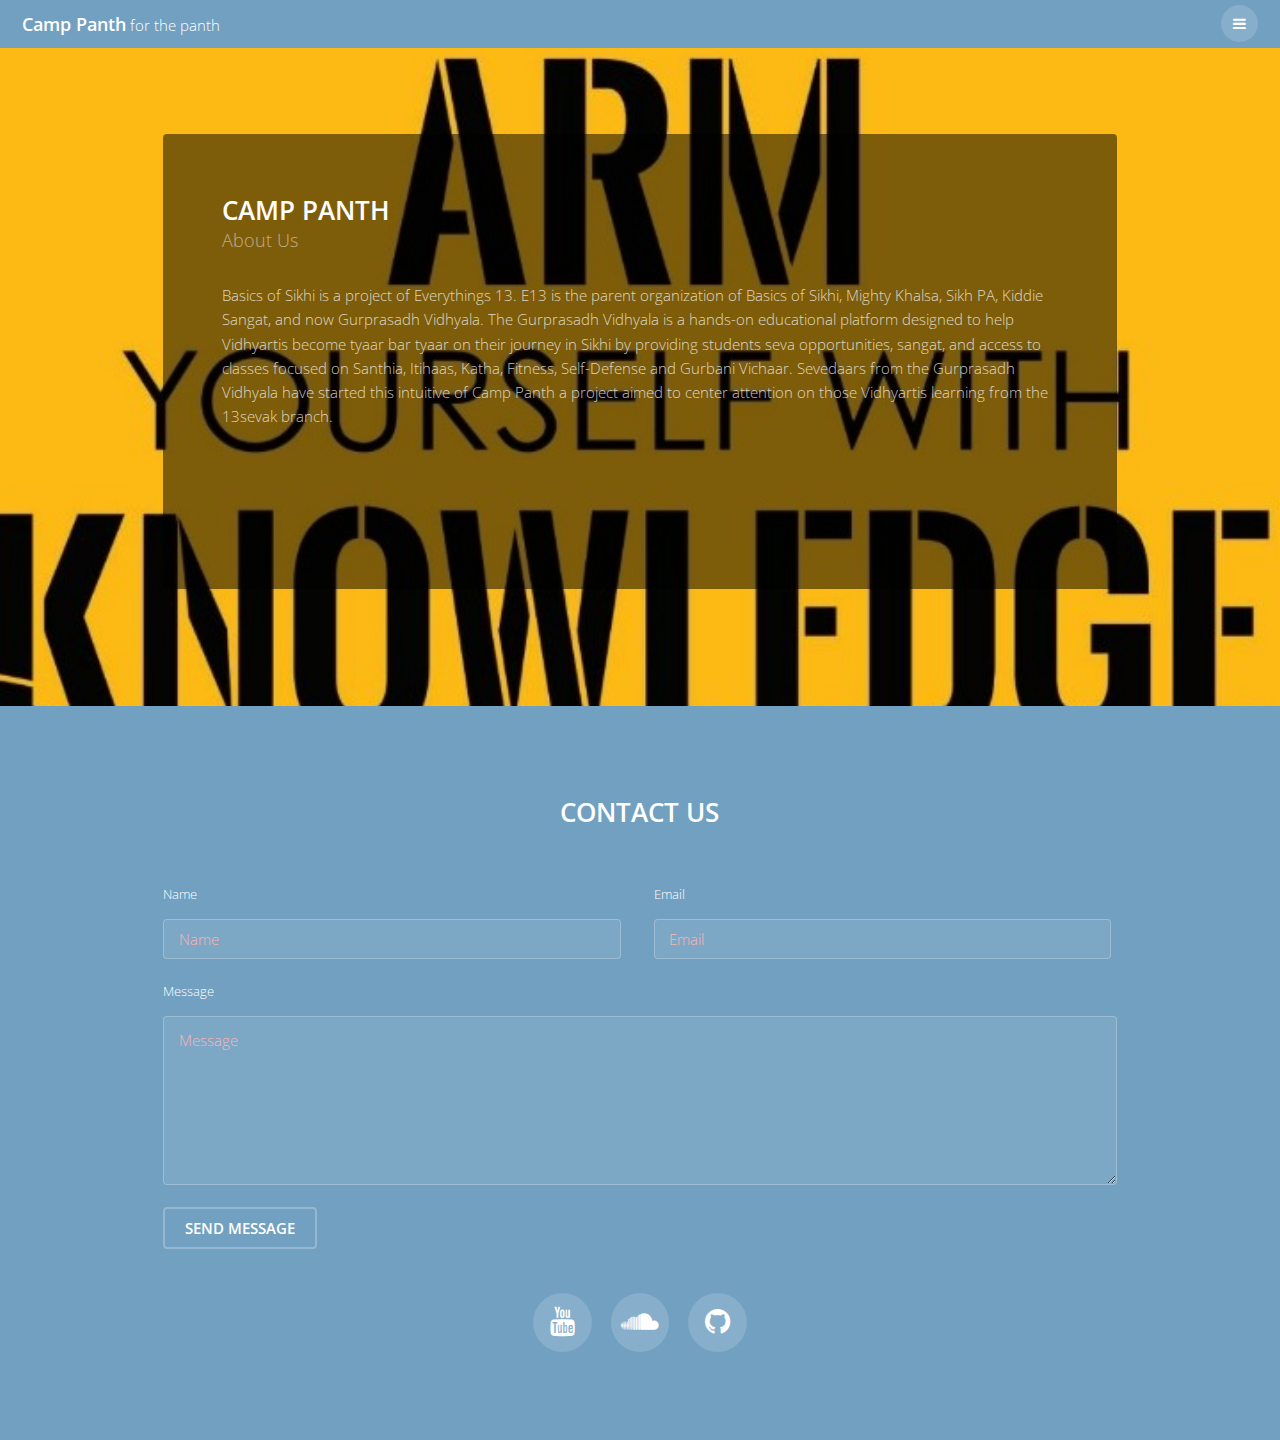
<file: aboutUs.html>
<!DOCTYPE html>
<!--
	Road Trip by TEMPLATED
	templated.co @templatedco
	Released for free under the Creative Commons Attribution 3.0 license (templated.co/license)
-->
<html>
  <head>
    <title>About Us</title>
    <meta charset="utf-8" />
    <meta name="viewport" content="width=device-width, initial-scale=1" />
    <link rel="stylesheet" href="assets/css/main.css" />
  </head>
  <body class="subpage">
    <!-- Header -->
    <header id="header" class="alt">
      <div class="logo">
        <a href="index.html">Camp Panth<span> for the panth </span></a>
      </div>
      <a href="#menu"><span>Menu</span></a>
    </header>

    <!-- Nav -->
    <nav id="menu">
      <ul class="links">
        <li><a href="index.html">Home</a></li>
        <li><a href="aboutUs.html">About Us</a></li>
        <li><a href="other.html">More Information</a></li>
        <li>
          <a
            href="https://docs.google.com/forms/d/e/1FAIpQLSdRTkhdVJumBlep-TusGBx2-x1PuRKyumHSId9xjhHSFruRbQ/viewform"
          >
            Sign Up
          </a>
        </li>
      </ul>
    </nav>

    <!-- Content -->
    <!--
			Note: To show a background image, set the "data-bg" attribute below
			to the full filename of your image. This is used in each section to set
			the background image.
		-->
    <section id="post" class="wrapper bg-img" data-bg="ArmYourself.jpg">
      <div class="inner">
        <article class="box">
          <header>
            <h2>Camp Panth</h2>
            <p>About Us</p>
          </header>
          <div class="content">
            <p>
              Basics of Sikhi is a project of Everythings 13. E13 is the parent
              organization of Basics of Sikhi, Mighty Khalsa, Sikh PA, Kiddie
              Sangat, and now Gurprasadh Vidhyala. The Gurprasadh Vidhyala is a
              hands-on educational platform designed to help Vidhyartis become
              tyaar bar tyaar on their journey in Sikhi by providing students
              seva opportunities, sangat, and access to classes focused on
              Santhia, Itihaas, Katha, Fitness, Self-Defense and Gurbani
              Vichaar. Sevedaars from the Gurprasadh Vidhyala have started this
              intuitive of Camp Panth a project aimed to center attention on
              those Vidhyartis learning from the 13sevak branch.
            </p>
          </div>
          <br />
          <br />
          <br />
          <!-- <footer>
            <ul class="actions">
              <li>
                <a href="#" class="button alt icon fa-chevron-left"
                  ><span class="label">Previous</span></a
                >
              </li>
              <li>
                <a href="#" class="button alt icon fa-chevron-right"
                  ><span class="label">Next</span></a
                >
              </li>
            </ul>
          </footer> -->
        </article>
      </div>
    </section>

    <!-- Footer -->
    <!-- Footer -->
    <footer id="footer">
      <div class="inner">
        <h2>Contact Us</h2>

        <form
          action="https://formsubmit.co/6d06c8de99921680f73e1d6021d8648b"
          method="POST"
        >
          <div class="field half first">
            <label for="name">Name</label>
            <input name="name" id="name" type="text" placeholder="Name" />
          </div>
          <div class="field half">
            <label for="email">Email</label>
            <input name="email" id="email" type="email" placeholder="Email" />
          </div>
          <div class="field">
            <label for="message">Message</label>
            <textarea
              name="message"
              id="message"
              rows="6"
              placeholder="Message"
            ></textarea>
          </div>
          <ul class="actions">
            <li>
              <input value="Send Message" class="button alt" type="submit" />
            </li>
          </ul>
        </form>

        <ul class="icons">
          <li>
            <a
              href="https://www.youtube.com/user/supreet7188"
              class="icon round fa-youtube"
              ><span class="label">YouTube</span></a
            >
          </li>
          <li>
            <a
              href="https://soundcloud.com/13sevak"
              class="icon round fa-soundcloud"
              ><span class="label">Facebook</span></a
            >
          </li>
          <li>
            <a
              href="https://github.com/Giansingh4710/campPanth"
              class="icon round fa-github"
              ><span class="label">Github</span></a
            >
          </li>
        </ul>

        <!-- <div class="copyright">
          &copy; Untitled. Design: <a href="https://templated.co">TEMPLATED</a>.
          Images: <a href="https://unsplash.com">Unsplash</a>.
        </div> -->
      </div>
    </footer>

    <!-- Scripts -->
    <script src="assets/js/jquery.min.js"></script>
    <script src="assets/js/jquery.scrolly.min.js"></script>
    <script src="assets/js/jquery.scrollex.min.js"></script>
    <script src="assets/js/skel.min.js"></script>
    <script src="assets/js/util.js"></script>
    <script src="assets/js/main.js"></script>
  </body>
</html>
</file>
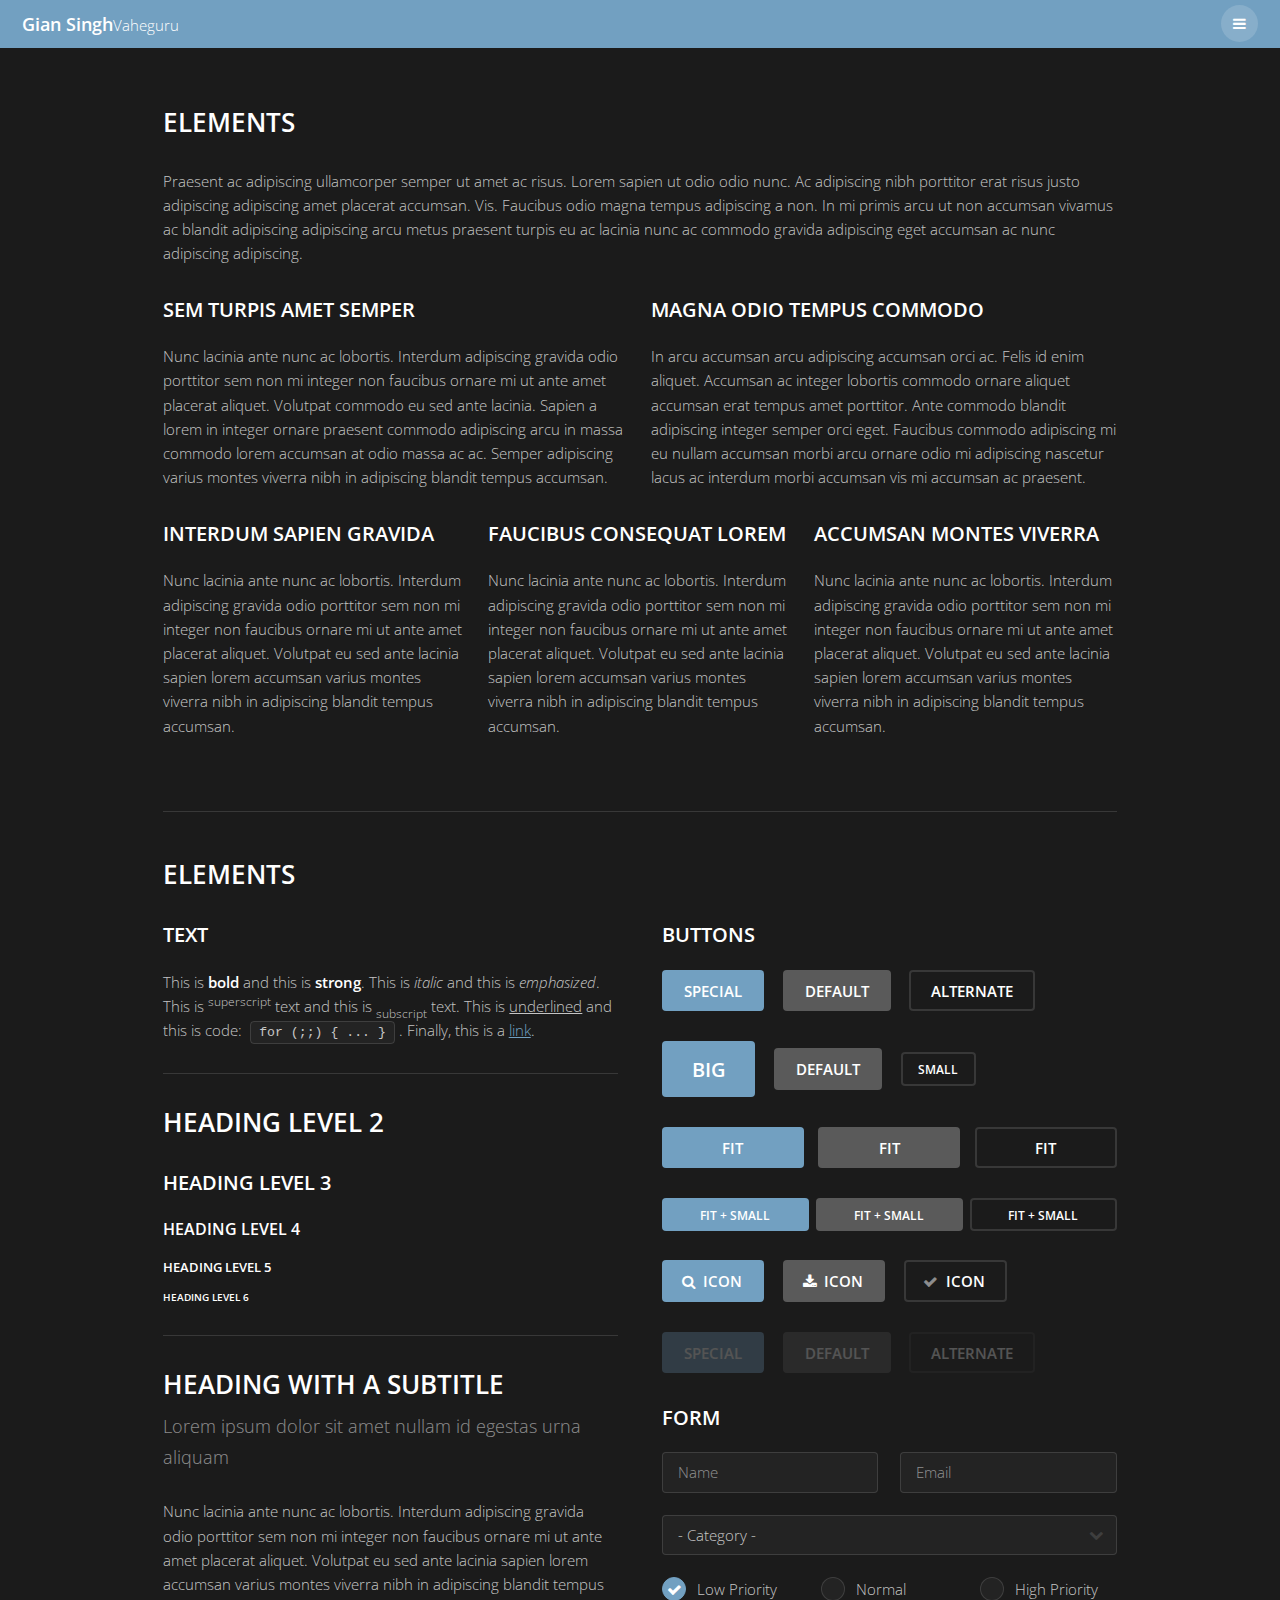
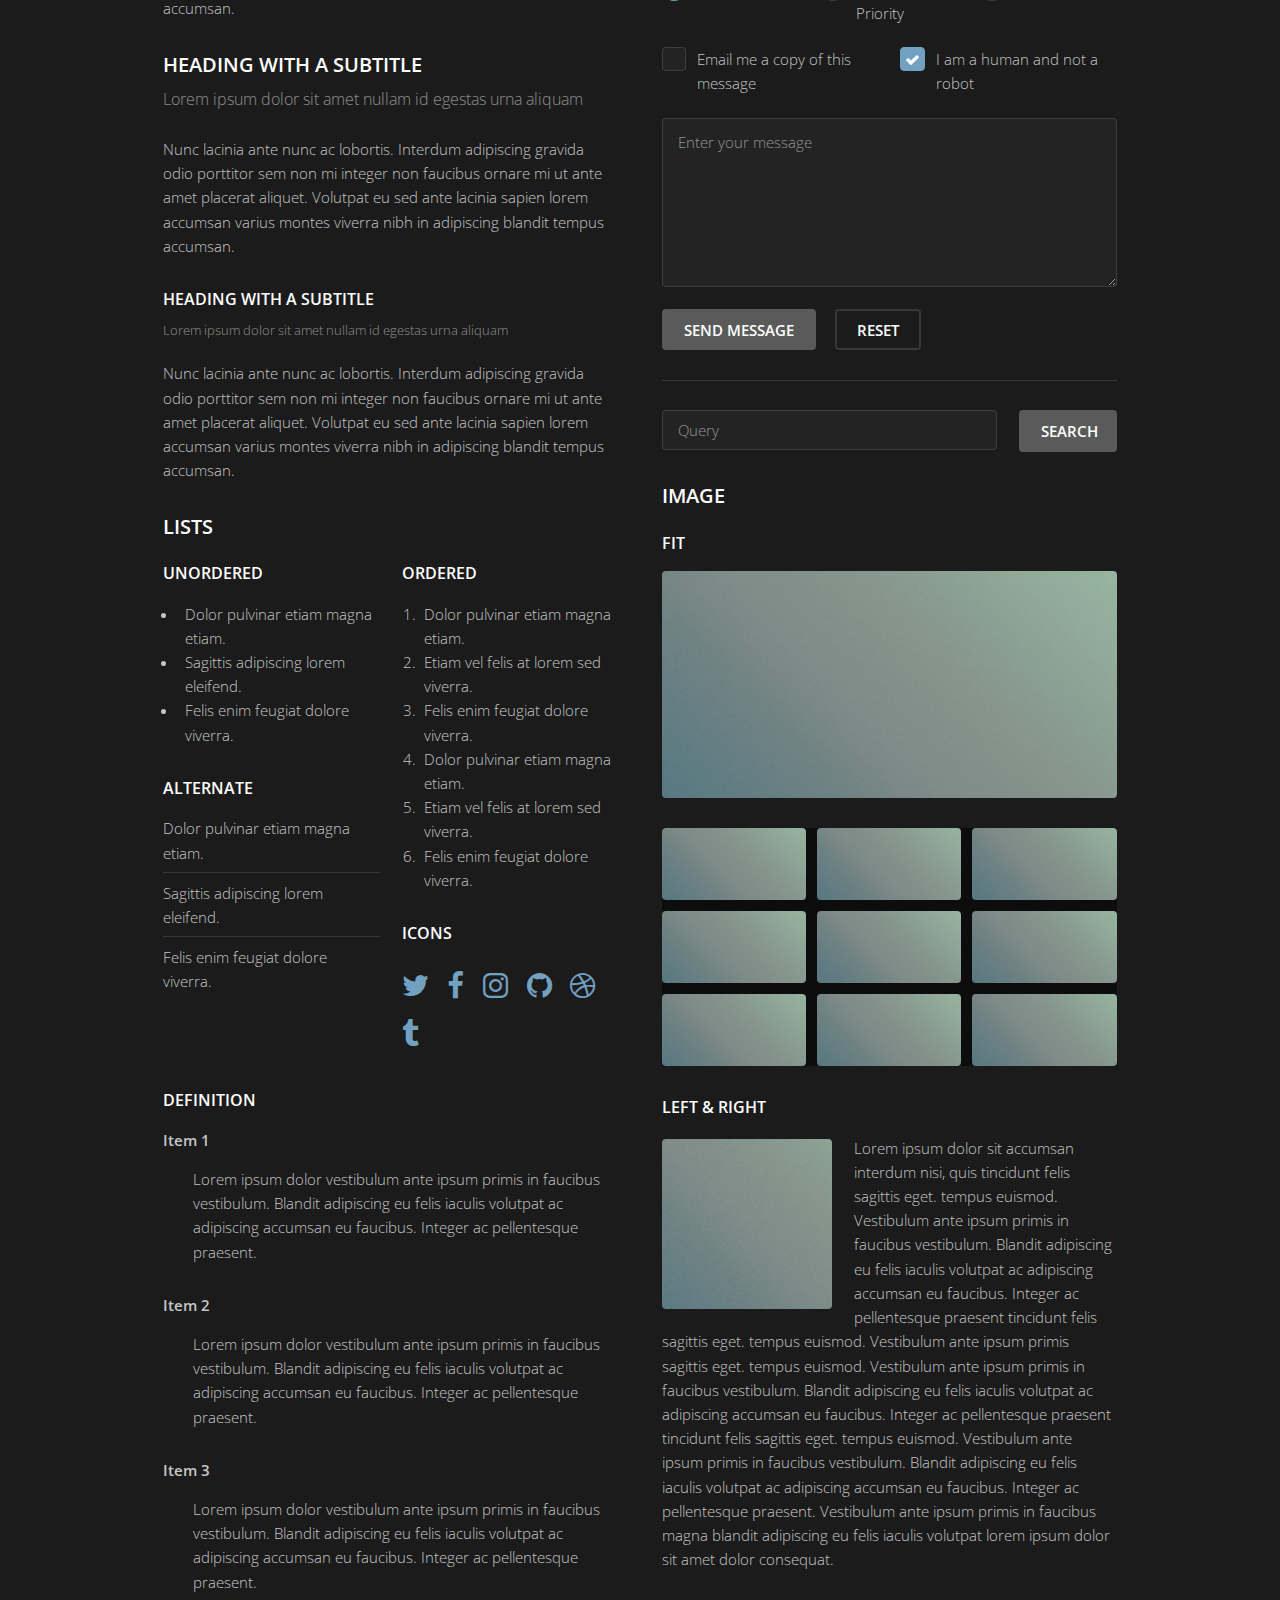
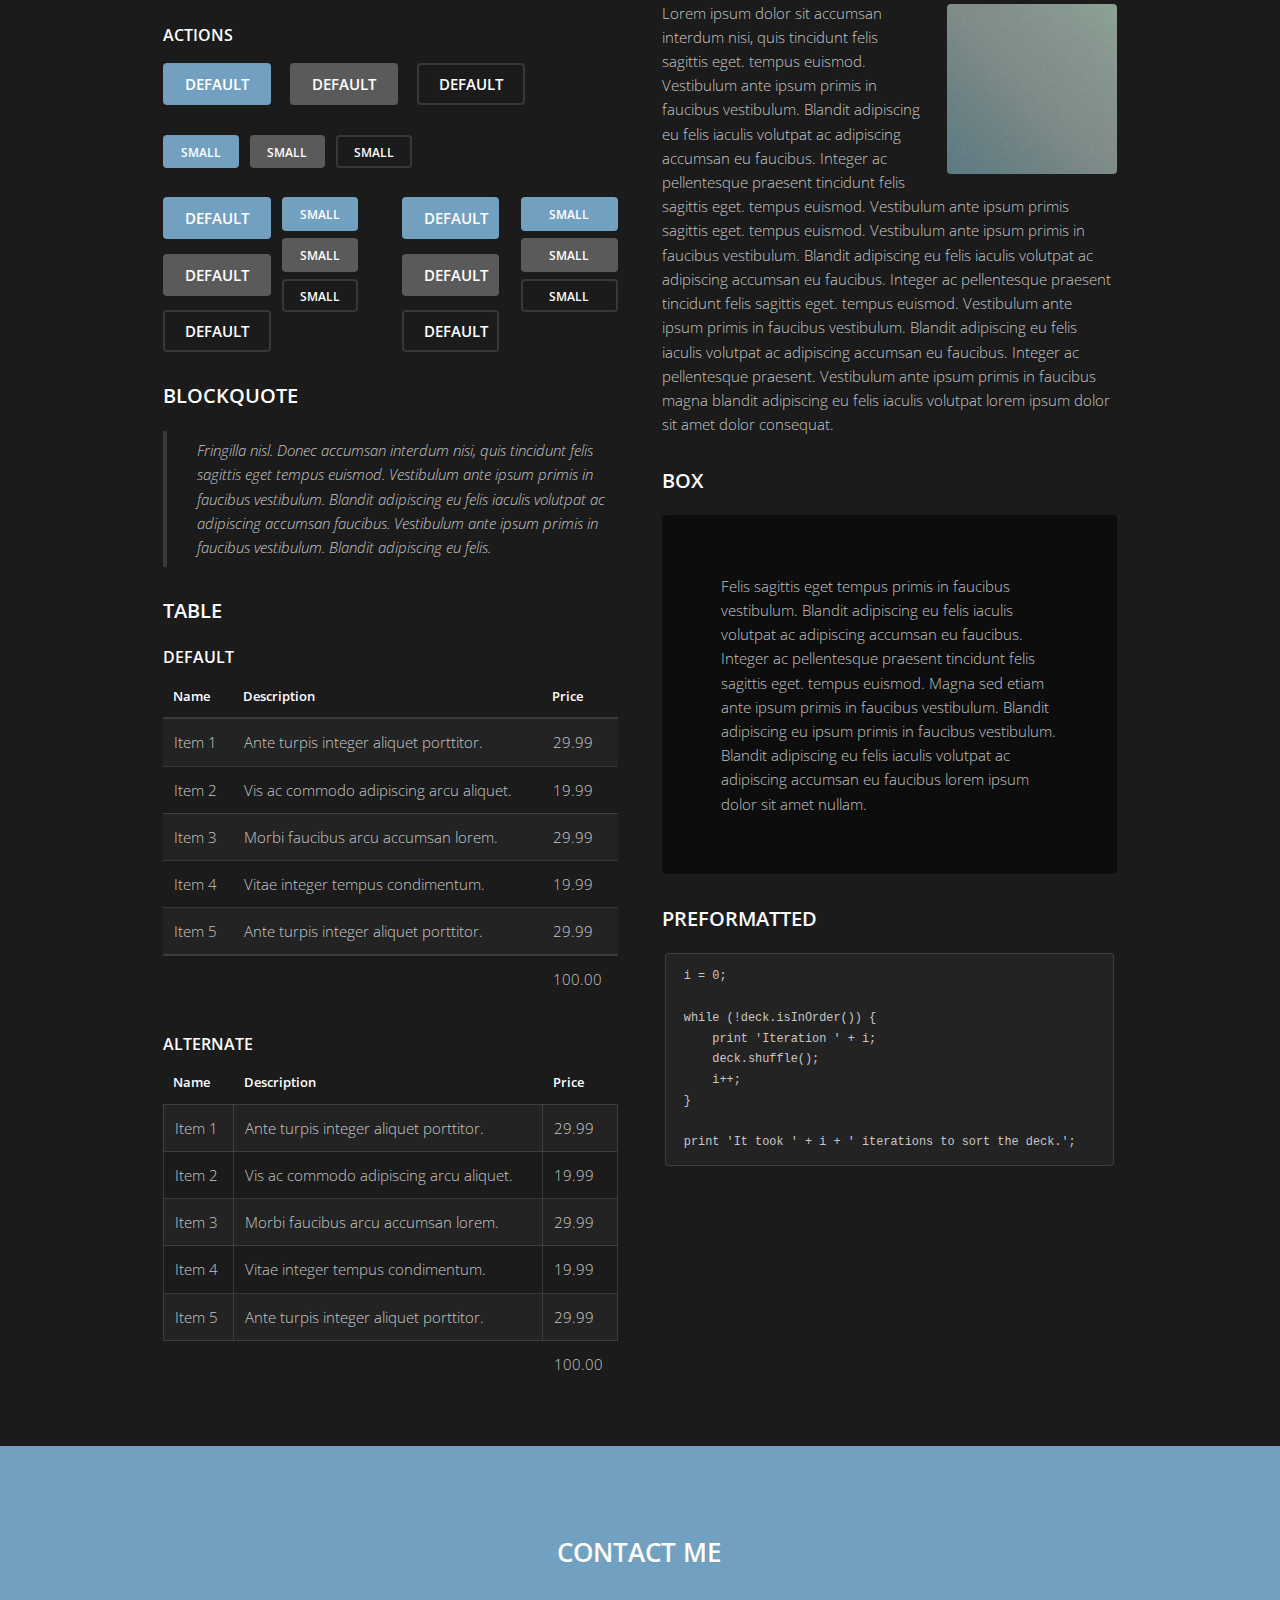
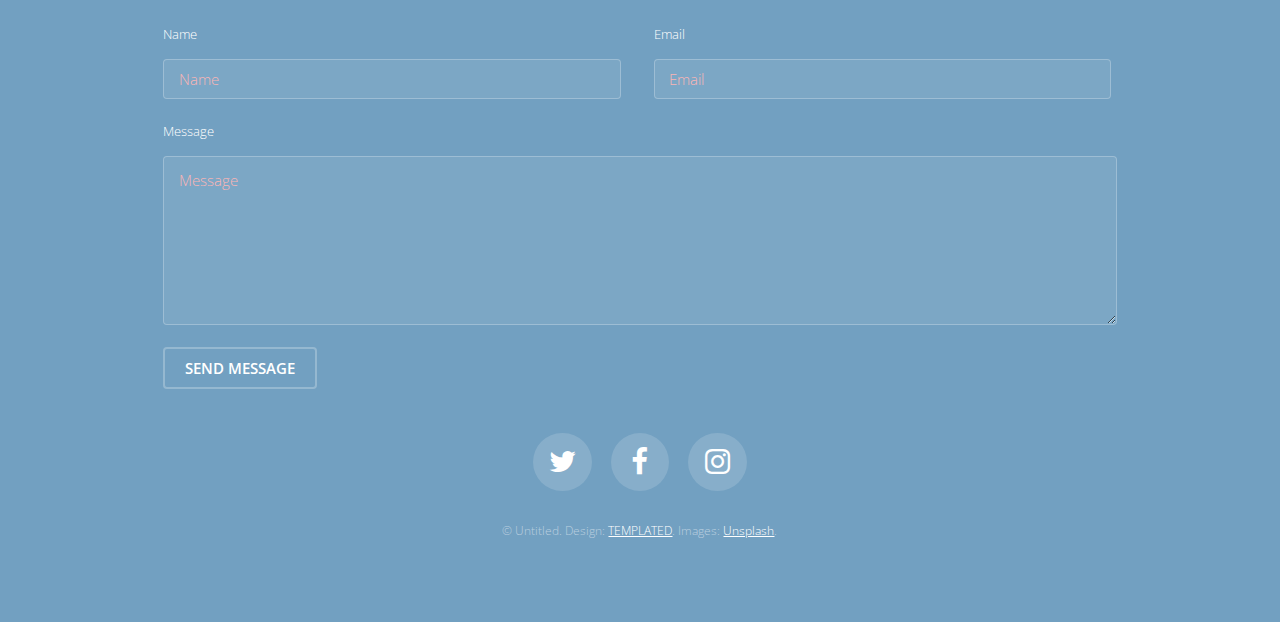
<file: elements.html>
<!DOCTYPE HTML>
<!--
	Road Trip by TEMPLATED
	templated.co @templatedco
	Released for free under the Creative Commons Attribution 3.0 license (templated.co/license)
-->
<html>
	<head>
		<title>Gian Singh</title>
		<meta charset="utf-8" />
		<meta name="viewport" content="width=device-width, initial-scale=1" />
		<link rel="stylesheet" href="assets/css/main.css" />
	</head>
	<body class="subpage">

		<!-- Header -->
			<header id="header" class="alt">
				<div class="logo"><a href="index.html">Gian Singh<span>Vaheguru</span></a></div>
				<a href="#menu"><span>Menu</span></a>
			</header>

		<!-- Nav -->
			<nav id="menu">
				<ul class="links">
					<li><a href="index.html">Home</a></li>
					<li><a href="generic.html">Generic</a></li>
					<li><a href="elements.html">Elements</a></li>
				</ul>
			</nav>

		<!-- Main -->
			<div id="main" class="container">

				<!-- Content -->
					<h2>Elements</h2>
					<p>Praesent ac adipiscing ullamcorper semper ut amet ac risus. Lorem sapien ut odio odio nunc. Ac adipiscing nibh porttitor erat risus justo adipiscing adipiscing amet placerat accumsan. Vis. Faucibus odio magna tempus adipiscing a non. In mi primis arcu ut non accumsan vivamus ac blandit adipiscing adipiscing arcu metus praesent turpis eu ac lacinia nunc ac commodo gravida adipiscing eget accumsan ac nunc adipiscing adipiscing.</p>
					<div class="row">
						<div class="6u 12u$(small)">
							<h3>Sem turpis amet semper</h3>
							<p>Nunc lacinia ante nunc ac lobortis. Interdum adipiscing gravida odio porttitor sem non mi integer non faucibus ornare mi ut ante amet placerat aliquet. Volutpat commodo eu sed ante lacinia. Sapien a lorem in integer ornare praesent commodo adipiscing arcu in massa commodo lorem accumsan at odio massa ac ac. Semper adipiscing varius montes viverra nibh in adipiscing blandit tempus accumsan.</p>
						</div>
						<div class="6u$ 12u$(small)">
							<h3>Magna odio tempus commodo</h3>
							<p>In arcu accumsan arcu adipiscing accumsan orci ac. Felis id enim aliquet. Accumsan ac integer lobortis commodo ornare aliquet accumsan erat tempus amet porttitor. Ante commodo blandit adipiscing integer semper orci eget. Faucibus commodo adipiscing mi eu nullam accumsan morbi arcu ornare odio mi adipiscing nascetur lacus ac interdum morbi accumsan vis mi accumsan ac praesent.</p>
						</div>
						<!-- Break -->
						<div class="4u 12u$(medium)">
							<h3>Interdum sapien gravida</h3>
							<p>Nunc lacinia ante nunc ac lobortis. Interdum adipiscing gravida odio porttitor sem non mi integer non faucibus ornare mi ut ante amet placerat aliquet. Volutpat eu sed ante lacinia sapien lorem accumsan varius montes viverra nibh in adipiscing blandit tempus accumsan.</p>
						</div>
						<div class="4u 12u$(medium)">
							<h3>Faucibus consequat lorem</h3>
							<p>Nunc lacinia ante nunc ac lobortis. Interdum adipiscing gravida odio porttitor sem non mi integer non faucibus ornare mi ut ante amet placerat aliquet. Volutpat eu sed ante lacinia sapien lorem accumsan varius montes viverra nibh in adipiscing blandit tempus accumsan.</p>
						</div>
						<div class="4u$ 12u$(medium)">
							<h3>Accumsan montes viverra</h3>
							<p>Nunc lacinia ante nunc ac lobortis. Interdum adipiscing gravida odio porttitor sem non mi integer non faucibus ornare mi ut ante amet placerat aliquet. Volutpat eu sed ante lacinia sapien lorem accumsan varius montes viverra nibh in adipiscing blandit tempus accumsan.</p>
						</div>
					</div>

				<hr class="major" />

				<!-- Elements -->
					<h2 id="elements">Elements</h2>
					<div class="row 200%">
						<div class="6u 12u$(medium)">

							<!-- Text stuff -->
								<h3>Text</h3>
								<p>This is <b>bold</b> and this is <strong>strong</strong>. This is <i>italic</i> and this is <em>emphasized</em>.
								This is <sup>superscript</sup> text and this is <sub>subscript</sub> text.
								This is <u>underlined</u> and this is code: <code>for (;;) { ... }</code>.
								Finally, this is a <a href="#">link</a>.</p>
								<hr />
								<h2>Heading Level 2</h2>
								<h3>Heading Level 3</h3>
								<h4>Heading Level 4</h4>
								<h5>Heading Level 5</h5>
								<h6>Heading Level 6</h6>
								<hr />
								<header>
									<h2>Heading with a Subtitle</h2>
									<p>Lorem ipsum dolor sit amet nullam id egestas urna aliquam</p>
								</header>
								<p>Nunc lacinia ante nunc ac lobortis. Interdum adipiscing gravida odio porttitor sem non mi integer non faucibus ornare mi ut ante amet placerat aliquet. Volutpat eu sed ante lacinia sapien lorem accumsan varius montes viverra nibh in adipiscing blandit tempus accumsan.</p>
								<header>
									<h3>Heading with a Subtitle</h3>
									<p>Lorem ipsum dolor sit amet nullam id egestas urna aliquam</p>
								</header>
								<p>Nunc lacinia ante nunc ac lobortis. Interdum adipiscing gravida odio porttitor sem non mi integer non faucibus ornare mi ut ante amet placerat aliquet. Volutpat eu sed ante lacinia sapien lorem accumsan varius montes viverra nibh in adipiscing blandit tempus accumsan.</p>
								<header>
									<h4>Heading with a Subtitle</h4>
									<p>Lorem ipsum dolor sit amet nullam id egestas urna aliquam</p>
								</header>
								<p>Nunc lacinia ante nunc ac lobortis. Interdum adipiscing gravida odio porttitor sem non mi integer non faucibus ornare mi ut ante amet placerat aliquet. Volutpat eu sed ante lacinia sapien lorem accumsan varius montes viverra nibh in adipiscing blandit tempus accumsan.</p>

							<!-- Lists -->
								<h3>Lists</h3>
								<div class="row">
									<div class="6u 12u$(small)">

										<h4>Unordered</h4>
										<ul>
											<li>Dolor pulvinar etiam magna etiam.</li>
											<li>Sagittis adipiscing lorem eleifend.</li>
											<li>Felis enim feugiat dolore viverra.</li>
										</ul>

										<h4>Alternate</h4>
										<ul class="alt">
											<li>Dolor pulvinar etiam magna etiam.</li>
											<li>Sagittis adipiscing lorem eleifend.</li>
											<li>Felis enim feugiat dolore viverra.</li>
										</ul>

									</div>
									<div class="6u$ 12u$(small)">

										<h4>Ordered</h4>
										<ol>
											<li>Dolor pulvinar etiam magna etiam.</li>
											<li>Etiam vel felis at lorem sed viverra.</li>
											<li>Felis enim feugiat dolore viverra.</li>
											<li>Dolor pulvinar etiam magna etiam.</li>
											<li>Etiam vel felis at lorem sed viverra.</li>
											<li>Felis enim feugiat dolore viverra.</li>
										</ol>

										<h4>Icons</h4>
										<ul class="icons">
											<li><a href="#" class="icon fa-twitter"><span class="label">Twitter</span></a></li>
											<li><a href="#" class="icon fa-facebook"><span class="label">Facebook</span></a></li>
											<li><a href="#" class="icon fa-instagram"><span class="label">Instagram</span></a></li>
											<li><a href="#" class="icon fa-github"><span class="label">Github</span></a></li>
											<li><a href="#" class="icon fa-dribbble"><span class="label">Dribbble</span></a></li>
											<li><a href="#" class="icon fa-tumblr"><span class="label">Tumblr</span></a></li>
										</ul>

									</div>
								</div>
								<h4>Definition</h4>
								<dl>
									<dt>Item 1</dt>
									<dd>
										<p>Lorem ipsum dolor vestibulum ante ipsum primis in faucibus vestibulum. Blandit adipiscing eu felis iaculis volutpat ac adipiscing accumsan eu faucibus. Integer ac pellentesque praesent.</p>
									</dd>
									<dt>Item 2</dt>
									<dd>
										<p>Lorem ipsum dolor vestibulum ante ipsum primis in faucibus vestibulum. Blandit adipiscing eu felis iaculis volutpat ac adipiscing accumsan eu faucibus. Integer ac pellentesque praesent.</p>
									</dd>
									<dt>Item 3</dt>
									<dd>
										<p>Lorem ipsum dolor vestibulum ante ipsum primis in faucibus vestibulum. Blandit adipiscing eu felis iaculis volutpat ac adipiscing accumsan eu faucibus. Integer ac pellentesque praesent.</p>
									</dd>
								</dl>

								<h4>Actions</h4>
								<ul class="actions">
									<li><a href="#" class="button special">Default</a></li>
									<li><a href="#" class="button">Default</a></li>
									<li><a href="#" class="button alt">Default</a></li>
								</ul>
								<ul class="actions small">
									<li><a href="#" class="button special small">Small</a></li>
									<li><a href="#" class="button small">Small</a></li>
									<li><a href="#" class="button alt small">Small</a></li>
								</ul>
								<div class="row">
									<div class="3u 12u$(small)">
										<ul class="actions vertical">
											<li><a href="#" class="button special">Default</a></li>
											<li><a href="#" class="button">Default</a></li>
											<li><a href="#" class="button alt">Default</a></li>
										</ul>
									</div>
									<div class="3u 12u$(small)">
										<ul class="actions vertical small">
											<li><a href="#" class="button special small">Small</a></li>
											<li><a href="#" class="button small">Small</a></li>
											<li><a href="#" class="button alt small">Small</a></li>
										</ul>
									</div>
									<div class="3u 12u$(small)">
										<ul class="actions vertical">
											<li><a href="#" class="button special fit">Default</a></li>
											<li><a href="#" class="button fit">Default</a></li>
											<li><a href="#" class="button alt fit">Default</a></li>
										</ul>
									</div>
									<div class="3u$ 12u$(small)">
										<ul class="actions vertical small">
											<li><a href="#" class="button special small fit">Small</a></li>
											<li><a href="#" class="button small fit">Small</a></li>
											<li><a href="#" class="button alt small fit">Small</a></li>
										</ul>
									</div>
								</div>

							<!-- Blockquote -->
								<h3>Blockquote</h3>
								<blockquote>Fringilla nisl. Donec accumsan interdum nisi, quis tincidunt felis sagittis eget tempus euismod. Vestibulum ante ipsum primis in faucibus vestibulum. Blandit adipiscing eu felis iaculis volutpat ac adipiscing accumsan faucibus. Vestibulum ante ipsum primis in faucibus vestibulum. Blandit adipiscing eu felis.</blockquote>

							<!-- Table -->
								<h3>Table</h3>

								<h4>Default</h4>
								<div class="table-wrapper">
									<table>
										<thead>
											<tr>
												<th>Name</th>
												<th>Description</th>
												<th>Price</th>
											</tr>
										</thead>
										<tbody>
											<tr>
												<td>Item 1</td>
												<td>Ante turpis integer aliquet porttitor.</td>
												<td>29.99</td>
											</tr>
											<tr>
												<td>Item 2</td>
												<td>Vis ac commodo adipiscing arcu aliquet.</td>
												<td>19.99</td>
											</tr>
											<tr>
												<td>Item 3</td>
												<td> Morbi faucibus arcu accumsan lorem.</td>
												<td>29.99</td>
											</tr>
											<tr>
												<td>Item 4</td>
												<td>Vitae integer tempus condimentum.</td>
												<td>19.99</td>
											</tr>
											<tr>
												<td>Item 5</td>
												<td>Ante turpis integer aliquet porttitor.</td>
												<td>29.99</td>
											</tr>
										</tbody>
										<tfoot>
											<tr>
												<td colspan="2"></td>
												<td>100.00</td>
											</tr>
										</tfoot>
									</table>
								</div>

								<h4>Alternate</h4>
								<div class="table-wrapper">
									<table class="alt">
										<thead>
											<tr>
												<th>Name</th>
												<th>Description</th>
												<th>Price</th>
											</tr>
										</thead>
										<tbody>
											<tr>
												<td>Item 1</td>
												<td>Ante turpis integer aliquet porttitor.</td>
												<td>29.99</td>
											</tr>
											<tr>
												<td>Item 2</td>
												<td>Vis ac commodo adipiscing arcu aliquet.</td>
												<td>19.99</td>
											</tr>
											<tr>
												<td>Item 3</td>
												<td> Morbi faucibus arcu accumsan lorem.</td>
												<td>29.99</td>
											</tr>
											<tr>
												<td>Item 4</td>
												<td>Vitae integer tempus condimentum.</td>
												<td>19.99</td>
											</tr>
											<tr>
												<td>Item 5</td>
												<td>Ante turpis integer aliquet porttitor.</td>
												<td>29.99</td>
											</tr>
										</tbody>
										<tfoot>
											<tr>
												<td colspan="2"></td>
												<td>100.00</td>
											</tr>
										</tfoot>
									</table>
								</div>

						</div>
						<div class="6u$ 12u$(medium)">

							<!-- Buttons -->
								<h3>Buttons</h3>
								<ul class="actions">
									<li><a href="#" class="button special">Special</a></li>
									<li><a href="#" class="button">Default</a></li>
									<li><a href="#" class="button alt">Alternate</a></li>
								</ul>
								<ul class="actions">
									<li><a href="#" class="button special big">Big</a></li>
									<li><a href="#" class="button">Default</a></li>
									<li><a href="#" class="button alt small">Small</a></li>
								</ul>
								<ul class="actions fit">
									<li><a href="#" class="button special fit">Fit</a></li>
									<li><a href="#" class="button fit">Fit</a></li>
									<li><a href="#" class="button alt fit">Fit</a></li>
								</ul>
								<ul class="actions fit small">
									<li><a href="#" class="button special fit small">Fit + Small</a></li>
									<li><a href="#" class="button fit small">Fit + Small</a></li>
									<li><a href="#" class="button alt fit small">Fit + Small</a></li>
								</ul>
								<ul class="actions">
									<li><a href="#" class="button special icon fa-search">Icon</a></li>
									<li><a href="#" class="button icon fa-download">Icon</a></li>
									<li><a href="#" class="button alt icon fa-check">Icon</a></li>
								</ul>
								<ul class="actions">
									<li><span class="button special disabled">Special</span></li>
									<li><span class="button disabled">Default</span></li>
									<li><span class="button alt disabled">Alternate</span></li>
								</ul>

							<!-- Form -->
								<h3>Form</h3>

								<form method="post" action="#">
									<div class="row uniform">
										<div class="6u 12u$(xsmall)">
											<input type="text" name="name" id="name" value="" placeholder="Name" />
										</div>
										<div class="6u$ 12u$(xsmall)">
											<input type="email" name="email" id="email" value="" placeholder="Email" />
										</div>
										<!-- Break -->
										<div class="12u$">
											<div class="select-wrapper">
												<select name="category" id="category">
													<option value="">- Category -</option>
													<option value="1">Manufacturing</option>
													<option value="1">Shipping</option>
													<option value="1">Administration</option>
													<option value="1">Human Resources</option>
												</select>
											</div>
										</div>
										<!-- Break -->
										<div class="4u 12u$(small)">
											<input type="radio" id="priority-low" name="priority" checked>
											<label for="priority-low">Low Priority</label>
										</div>
										<div class="4u 12u$(small)">
											<input type="radio" id="priority-normal" name="priority">
											<label for="priority-normal">Normal Priority</label>
										</div>
										<div class="4u$ 12u$(small)">
											<input type="radio" id="priority-high" name="priority">
											<label for="priority-high">High Priority</label>
										</div>
										<!-- Break -->
										<div class="6u 12u$(small)">
											<input type="checkbox" id="copy" name="copy">
											<label for="copy">Email me a copy of this message</label>
										</div>
										<div class="6u$ 12u$(small)">
											<input type="checkbox" id="human" name="human" checked>
											<label for="human">I am a human and not a robot</label>
										</div>
										<!-- Break -->
										<div class="12u$">
											<textarea name="message" id="message" placeholder="Enter your message" rows="6"></textarea>
										</div>
										<!-- Break -->
										<div class="12u$">
											<ul class="actions">
												<li><input type="submit" value="Send Message" /></li>
												<li><input type="reset" value="Reset" class="alt" /></li>
											</ul>
										</div>
									</div>
								</form>

								<hr />

								<form method="post" action="#">
									<div class="row uniform">
										<div class="9u 12u$(small)">
											<input type="text" name="query" id="query" value="" placeholder="Query" />
										</div>
										<div class="3u$ 12u$(small)">
											<input type="submit" value="Search" class="fit" />
										</div>
									</div>
								</form>

							<!-- Image -->
								<h3>Image</h3>

								<h4>Fit</h4>
								<span class="image fit"><img src="images/pic01.jpg" alt="" /></span>
								<div class="box alt">
									<div class="row 50% uniform">
										<div class="4u"><span class="image fit"><img src="images/pic01.jpg" alt="" /></span></div>
										<div class="4u"><span class="image fit"><img src="images/pic01.jpg" alt="" /></span></div>
										<div class="4u$"><span class="image fit"><img src="images/pic01.jpg" alt="" /></span></div>
										<!-- Break -->
										<div class="4u"><span class="image fit"><img src="images/pic01.jpg" alt="" /></span></div>
										<div class="4u"><span class="image fit"><img src="images/pic01.jpg" alt="" /></span></div>
										<div class="4u$"><span class="image fit"><img src="images/pic01.jpg" alt="" /></span></div>
										<!-- Break -->
										<div class="4u"><span class="image fit"><img src="images/pic01.jpg" alt="" /></span></div>
										<div class="4u"><span class="image fit"><img src="images/pic01.jpg" alt="" /></span></div>
										<div class="4u$"><span class="image fit"><img src="images/pic01.jpg" alt="" /></span></div>
									</div>
								</div>

								<h4>Left &amp; Right</h4>
								<p><span class="image left"><img src="images/pic02.jpg" alt="" /></span>Lorem ipsum dolor sit accumsan interdum nisi, quis tincidunt felis sagittis eget. tempus euismod. Vestibulum ante ipsum primis in faucibus vestibulum. Blandit adipiscing eu felis iaculis volutpat ac adipiscing accumsan eu faucibus. Integer ac pellentesque praesent tincidunt felis sagittis eget. tempus euismod. Vestibulum ante ipsum primis sagittis eget. tempus euismod. Vestibulum ante ipsum primis in faucibus vestibulum. Blandit adipiscing eu felis iaculis volutpat ac adipiscing accumsan eu faucibus. Integer ac pellentesque praesent tincidunt felis sagittis eget. tempus euismod. Vestibulum ante ipsum primis in faucibus vestibulum. Blandit adipiscing eu felis iaculis volutpat ac adipiscing accumsan eu faucibus. Integer ac pellentesque praesent. Vestibulum ante ipsum primis in faucibus magna blandit adipiscing eu felis iaculis volutpat lorem ipsum dolor sit amet dolor consequat.</p>
								<p><span class="image right"><img src="images/pic02.jpg" alt="" /></span>Lorem ipsum dolor sit accumsan interdum nisi, quis tincidunt felis sagittis eget. tempus euismod. Vestibulum ante ipsum primis in faucibus vestibulum. Blandit adipiscing eu felis iaculis volutpat ac adipiscing accumsan eu faucibus. Integer ac pellentesque praesent tincidunt felis sagittis eget. tempus euismod. Vestibulum ante ipsum primis sagittis eget. tempus euismod. Vestibulum ante ipsum primis in faucibus vestibulum. Blandit adipiscing eu felis iaculis volutpat ac adipiscing accumsan eu faucibus. Integer ac pellentesque praesent tincidunt felis sagittis eget. tempus euismod. Vestibulum ante ipsum primis in faucibus vestibulum. Blandit adipiscing eu felis iaculis volutpat ac adipiscing accumsan eu faucibus. Integer ac pellentesque praesent. Vestibulum ante ipsum primis in faucibus magna blandit adipiscing eu felis iaculis volutpat lorem ipsum dolor sit amet dolor consequat.</p>

							<!-- Box -->
								<h3>Box</h3>
								<div class="box">
									<p>Felis sagittis eget tempus primis in faucibus vestibulum. Blandit adipiscing eu felis iaculis volutpat ac adipiscing accumsan eu faucibus. Integer ac pellentesque praesent tincidunt felis sagittis eget. tempus euismod. Magna sed etiam ante ipsum primis in faucibus vestibulum. Blandit adipiscing eu ipsum primis in faucibus vestibulum. Blandit adipiscing eu felis iaculis volutpat ac adipiscing accumsan eu faucibus lorem ipsum dolor sit amet nullam.</p>
								</div>

							<!-- Preformatted Code -->
								<h3>Preformatted</h3>
								<pre><code>i = 0;

while (!deck.isInOrder()) {
    print 'Iteration ' + i;
    deck.shuffle();
    i++;
}

print 'It took ' + i + ' iterations to sort the deck.';
</code></pre>

						</div>
					</div>

			</div>

		<!-- Footer -->
			<footer id="footer">
				<div class="inner">

					<h2>Contact Me</h2>

					<form action="#" method="post">

						<div class="field half first">
							<label for="name">Name</label>
							<input name="name" id="name" type="text" placeholder="Name">
						</div>
						<div class="field half">
							<label for="email">Email</label>
							<input name="email" id="email" type="email" placeholder="Email">
						</div>
						<div class="field">
							<label for="message">Message</label>
							<textarea name="message" id="message" rows="6" placeholder="Message"></textarea>
						</div>
						<ul class="actions">
							<li><input value="Send Message" class="button alt" type="submit"></li>
						</ul>
					</form>

					<ul class="icons">
						<li><a href="#" class="icon round fa-twitter"><span class="label">Twitter</span></a></li>
						<li><a href="#" class="icon round fa-facebook"><span class="label">Facebook</span></a></li>
						<li><a href="#" class="icon round fa-instagram"><span class="label">Instagram</span></a></li>
					</ul>

					<div class="copyright">
						&copy; Untitled. Design: <a href="https://templated.co">TEMPLATED</a>. Images: <a href="https://unsplash.com">Unsplash</a>.
					</div>

				</div>
			</footer>

		<!-- Scripts -->
			<script src="assets/js/jquery.min.js"></script>
			<script src="assets/js/jquery.scrolly.min.js"></script>
			<script src="assets/js/jquery.scrollex.min.js"></script>
			<script src="assets/js/skel.min.js"></script>
			<script src="assets/js/util.js"></script>
			<script src="assets/js/main.js"></script>

	</body>
</html>
</file>
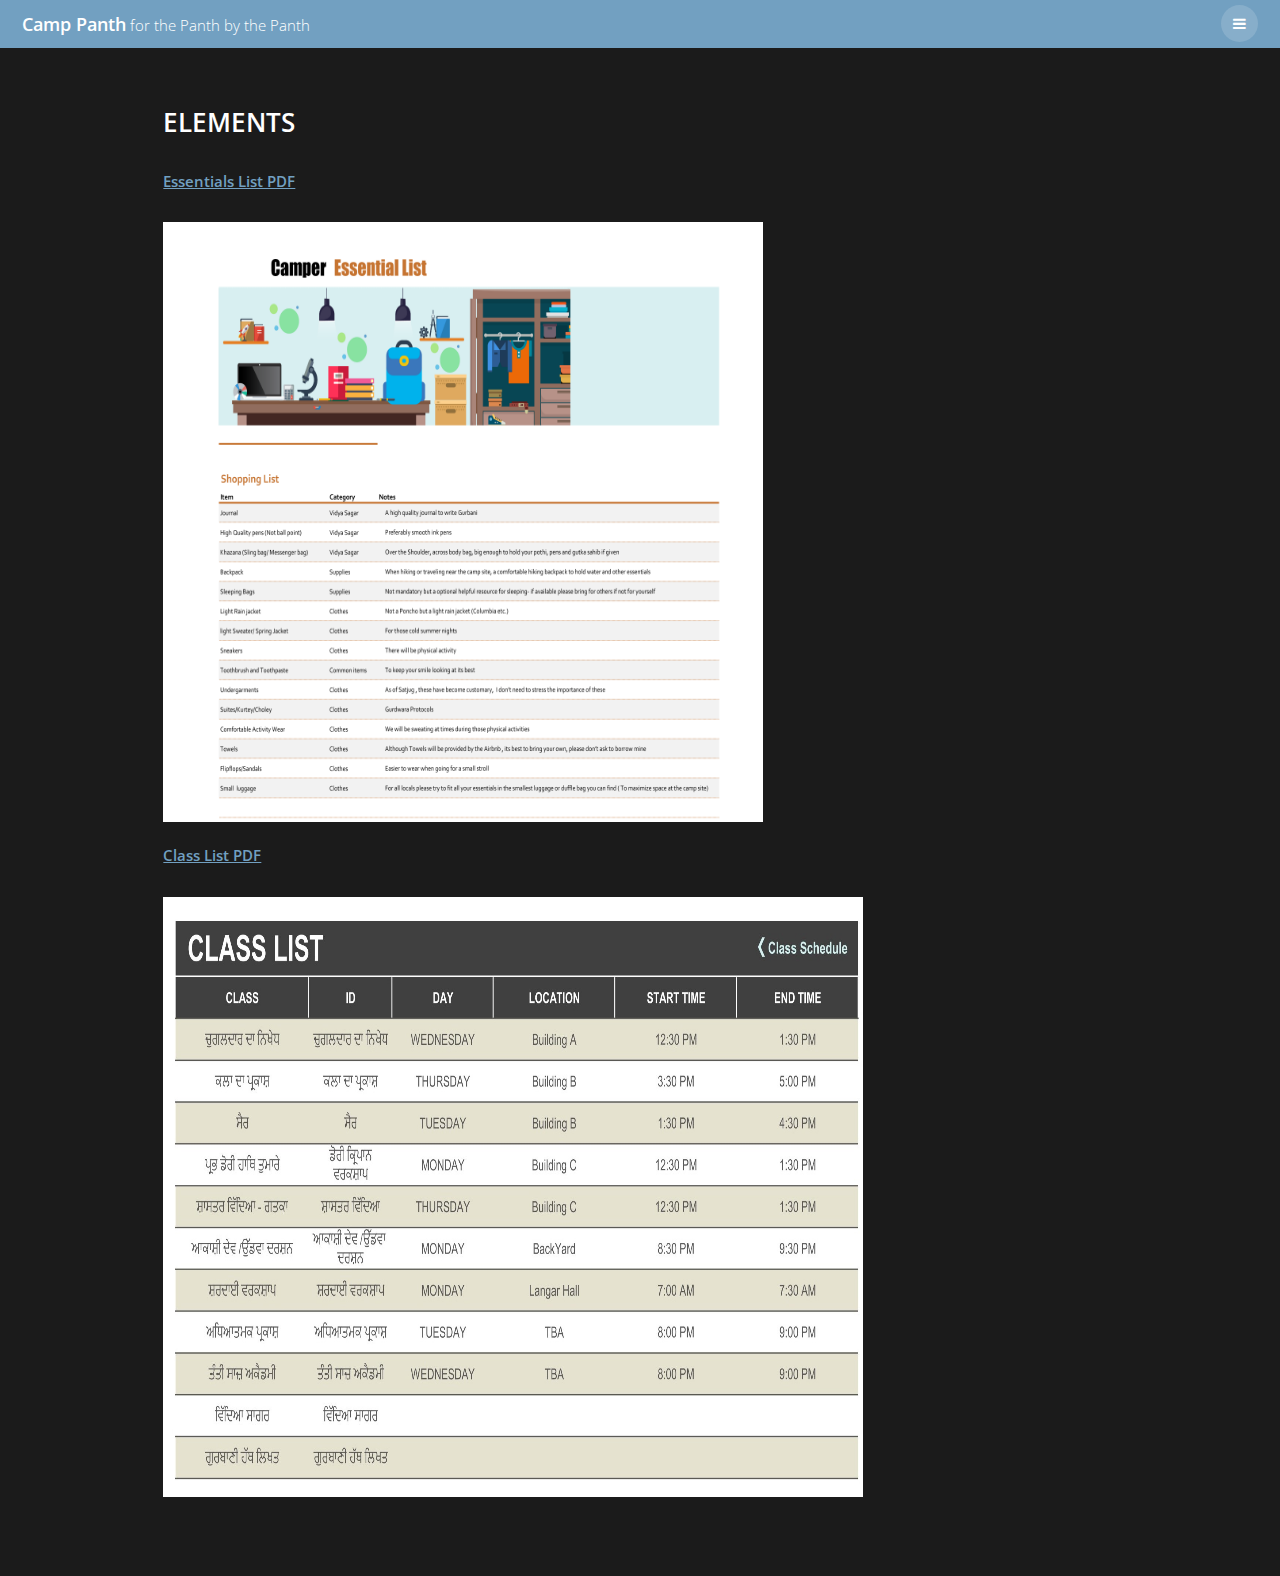
<file: other.html>
<!DOCTYPE html>
<!--
	Road Trip by TEMPLATED
	templated.co @templatedco
	Released for free under the Creative Commons Attribution 3.0 license (templated.co/license)
-->
<html>
  <head>
    <title>More Info</title>
    <meta charset="utf-8" />
    <meta name="viewport" content="width=device-width, initial-scale=1" />
    <link rel="stylesheet" href="assets/css/main.css" />
  </head>
  <body class="subpage">
    <!-- Header -->
    <header id="header" class="alt">
      <div class="logo">
        <a href="index.html"
          >Camp Panth<span> for the Panth by the Panth</span></a
        >
      </div>
      <a href="#menu"><span>Menu</span></a>
    </header>

    <!-- Nav -->
    <nav id="menu">
      <ul class="links">
        <li><a href="index.html">Home</a></li>
        <li><a href="aboutUs.html">About Us</a></li>
        <li><a href="other.html">More Information</a></li>
        <li>
          <a
            href="https://docs.google.com/forms/d/e/1FAIpQLSdRTkhdVJumBlep-TusGBx2-x1PuRKyumHSId9xjhHSFruRbQ/viewform"
          >
            Sign Up
          </a>
        </li>
      </ul>
    </nav>

    <!-- Main -->
    <div id="main" class="container">
      <!-- Content -->
      <!-- Elements -->
      <h2 id="elements">Elements</h2>

      <div class="row 200%">
        <dl>
          <dt>
            <p>
              <a target="blank" href="./PDF's/Camper Essential List.pdf">
                Essentials List PDF
              </a>
            </p>
            <img
              alt="Essential Lis"
              src="./PDF's/Jpg/Camper Essential List.PNG"
              width="600"
              height="600"
            />
          </dt>
          <dt>
            <p>
              <a href="./PDF's/Camp Panth Class List.pdf"> Class List PDF </a>
            </p>
            <img
              alt="Essential Lis"
              src="./PDF's/Jpg/Class List.jpg"
              width="700"
              height="600"
            />
          </dt>
        </dl>
      </div>
    </div>

    <!-- Scripts -->
    <script src="assets/js/jquery.min.js"></script>
    <script src="assets/js/jquery.scrolly.min.js"></script>
    <script src="assets/js/jquery.scrollex.min.js"></script>
    <script src="assets/js/skel.min.js"></script>
    <script src="assets/js/util.js"></script>
    <script src="assets/js/main.js"></script>
  </body>
</html>
</file>
<file: assets/css/main.css>
@charset "UTF-8";
@import url(font-awesome.min.css);
@import url("https://fonts.googleapis.com/css?family=Lobster|Open+Sans:300,400,600,700,800");

/*
	Road Trip by TEMPLATED
	templated.co @templatedco
	Released for free under the Creative Commons Attribution 3.0 license (templated.co/license)
*/

/* Reset */

html,
body,
div,
span,
applet,
object,
iframe,
h1,
h2,
h3,
h4,
h5,
h6,
p,
blockquote,
pre,
a,
abbr,
acronym,
address,
big,
cite,
code,
del,
dfn,
em,
img,
ins,
kbd,
q,
s,
samp,
small,
strike,
strong,
sub,
sup,
tt,
var,
b,
u,
i,
center,
dl,
dt,
dd,
ol,
ul,
li,
fieldset,
form,
label,
legend,
table,
caption,
tbody,
tfoot,
thead,
tr,
th,
td,
article,
aside,
canvas,
details,
embed,
figure,
figcaption,
footer,
header,
hgroup,
menu,
nav,
output,
ruby,
section,
summary,
time,
mark,
audio,
video {
  margin: 0;
  padding: 0;
  border: 0;
  font-size: 100%;
  font: inherit;
  vertical-align: baseline;
}

article,
aside,
details,
figcaption,
figure,
footer,
header,
hgroup,
menu,
nav,
section {
  display: block;
}

body {
  line-height: 1;
}

ol,
ul {
  list-style: none;
}

blockquote,
q {
  quotes: none;
}

blockquote:before,
blockquote:after,
q:before,
q:after {
  content: "";
  content: none;
}

table {
  border-collapse: collapse;
  border-spacing: 0;
}

body {
  -webkit-text-size-adjust: none;
}

/* Box Model */

*,
*:before,
*:after {
  -moz-box-sizing: border-box;
  -webkit-box-sizing: border-box;
  box-sizing: border-box;
}

/* Containers */

.container {
  margin-left: auto;
  margin-right: auto;
}

.container.\31 25\25 {
  width: 100%;
  max-width: 100em;
  min-width: 80em;
}

.container.\37 5\25 {
  width: 60em;
}

.container.\35 0\25 {
  width: 40em;
}

.container.\32 5\25 {
  width: 20em;
}

.container {
  width: 80em;
}

@media screen and (max-width: 1680px) {
  .container.\31 25\25 {
    width: 100%;
    max-width: 100em;
    min-width: 80em;
  }

  .container.\37 5\25 {
    width: 60em;
  }

  .container.\35 0\25 {
    width: 40em;
  }

  .container.\32 5\25 {
    width: 20em;
  }

  .container {
    width: 80em;
  }
}

@media screen and (max-width: 1280px) {
  .container.\31 25\25 {
    width: 100%;
    max-width: 81.25em;
    min-width: 65em;
  }

  .container.\37 5\25 {
    width: 48.75em;
  }

  .container.\35 0\25 {
    width: 32.5em;
  }

  .container.\32 5\25 {
    width: 16.25em;
  }

  .container {
    width: 65em;
  }
}

@media screen and (max-width: 980px) {
  .container.\31 25\25 {
    width: 100%;
    max-width: 112.5%;
    min-width: 90%;
  }

  .container.\37 5\25 {
    width: 67.5%;
  }

  .container.\35 0\25 {
    width: 45%;
  }

  .container.\32 5\25 {
    width: 22.5%;
  }

  .container {
    width: 90%;
  }
}

@media screen and (max-width: 736px) {
  .container.\31 25\25 {
    width: 100%;
    max-width: 112.5%;
    min-width: 90%;
  }

  .container.\37 5\25 {
    width: 67.5%;
  }

  .container.\35 0\25 {
    width: 45%;
  }

  .container.\32 5\25 {
    width: 22.5%;
  }

  .container {
    width: 90% !important;
  }
}

@media screen and (max-width: 480px) {
  .container.\31 25\25 {
    width: 100%;
    max-width: 112.5%;
    min-width: 90%;
  }

  .container.\37 5\25 {
    width: 67.5%;
  }

  .container.\35 0\25 {
    width: 45%;
  }

  .container.\32 5\25 {
    width: 22.5%;
  }

  .container {
    width: 90% !important;
  }
}

/* Grid */

.row {
  border-bottom: solid 1px transparent;
  -moz-box-sizing: border-box;
  -webkit-box-sizing: border-box;
  box-sizing: border-box;
}

.row > * {
  float: left;
  -moz-box-sizing: border-box;
  -webkit-box-sizing: border-box;
  box-sizing: border-box;
}

.row:after,
.row:before {
  content: "";
  display: block;
  clear: both;
  height: 0;
}

.row.uniform > * > :first-child {
  margin-top: 0;
}

.row.uniform > * > :last-child {
  margin-bottom: 0;
}

.row.\30 \25 > * {
  padding: 0 0 0 0em;
}

.row.\30 \25 {
  margin: 0 0 -1px 0em;
}

.row.uniform.\30 \25 > * {
  padding: 0em 0 0 0em;
}

.row.uniform.\30 \25 {
  margin: 0em 0 -1px 0em;
}

.row > * {
  padding: 0 0 0 2em;
}

.row {
  margin: 0 0 -1px -2em;
}

.row.uniform > * {
  padding: 2em 0 0 2em;
}

.row.uniform {
  margin: -2em 0 -1px -2em;
}

.row.\32 00\25 > * {
  padding: 0 0 0 4em;
}

.row.\32 00\25 {
  margin: 0 0 -1px -4em;
}

.row.uniform.\32 00\25 > * {
  padding: 4em 0 0 4em;
}

.row.uniform.\32 00\25 {
  margin: -4em 0 -1px -4em;
}

.row.\31 50\25 > * {
  padding: 0 0 0 3em;
}

.row.\31 50\25 {
  margin: 0 0 -1px -3em;
}

.row.uniform.\31 50\25 > * {
  padding: 3em 0 0 3em;
}

.row.uniform.\31 50\25 {
  margin: -3em 0 -1px -3em;
}

.row.\35 0\25 > * {
  padding: 0 0 0 1em;
}

.row.\35 0\25 {
  margin: 0 0 -1px -1em;
}

.row.uniform.\35 0\25 > * {
  padding: 1em 0 0 1em;
}

.row.uniform.\35 0\25 {
  margin: -1em 0 -1px -1em;
}

.row.\32 5\25 > * {
  padding: 0 0 0 0.5em;
}

.row.\32 5\25 {
  margin: 0 0 -1px -0.5em;
}

.row.uniform.\32 5\25 > * {
  padding: 0.5em 0 0 0.5em;
}

.row.uniform.\32 5\25 {
  margin: -0.5em 0 -1px -0.5em;
}

.\31 2u,
.\31 2u\24 {
  width: 100%;
  clear: none;
  margin-left: 0;
}

.\31 1u,
.\31 1u\24 {
  width: 91.6666666667%;
  clear: none;
  margin-left: 0;
}

.\31 0u,
.\31 0u\24 {
  width: 83.3333333333%;
  clear: none;
  margin-left: 0;
}

.\39 u,
.\39 u\24 {
  width: 75%;
  clear: none;
  margin-left: 0;
}

.\38 u,
.\38 u\24 {
  width: 66.6666666667%;
  clear: none;
  margin-left: 0;
}

.\37 u,
.\37 u\24 {
  width: 58.3333333333%;
  clear: none;
  margin-left: 0;
}

.\36 u,
.\36 u\24 {
  width: 50%;
  clear: none;
  margin-left: 0;
}

.\35 u,
.\35 u\24 {
  width: 41.6666666667%;
  clear: none;
  margin-left: 0;
}

.\34 u,
.\34 u\24 {
  width: 33.3333333333%;
  clear: none;
  margin-left: 0;
}

.\33 u,
.\33 u\24 {
  width: 25%;
  clear: none;
  margin-left: 0;
}

.\32 u,
.\32 u\24 {
  width: 16.6666666667%;
  clear: none;
  margin-left: 0;
}

.\31 u,
.\31 u\24 {
  width: 8.3333333333%;
  clear: none;
  margin-left: 0;
}

.\31 2u\24 + *,
.\31 1u\24 + *,
.\31 0u\24 + *,
.\39 u\24 + *,
.\38 u\24 + *,
.\37 u\24 + *,
.\36 u\24 + *,
.\35 u\24 + *,
.\34 u\24 + *,
.\33 u\24 + *,
.\32 u\24 + *,
.\31 u\24 + * {
  clear: left;
}

.\-11u {
  margin-left: 91.66667%;
}

.\-10u {
  margin-left: 83.33333%;
}

.\-9u {
  margin-left: 75%;
}

.\-8u {
  margin-left: 66.66667%;
}

.\-7u {
  margin-left: 58.33333%;
}

.\-6u {
  margin-left: 50%;
}

.\-5u {
  margin-left: 41.66667%;
}

.\-4u {
  margin-left: 33.33333%;
}

.\-3u {
  margin-left: 25%;
}

.\-2u {
  margin-left: 16.66667%;
}

.\-1u {
  margin-left: 8.33333%;
}

@media screen and (max-width: 1680px) {
  .row > * {
    padding: 0 0 0 2em;
  }

  .row {
    margin: 0 0 -1px -2em;
  }

  .row.uniform > * {
    padding: 2em 0 0 2em;
  }

  .row.uniform {
    margin: -2em 0 -1px -2em;
  }

  .row.\32 00\25 > * {
    padding: 0 0 0 4em;
  }

  .row.\32 00\25 {
    margin: 0 0 -1px -4em;
  }

  .row.uniform.\32 00\25 > * {
    padding: 4em 0 0 4em;
  }

  .row.uniform.\32 00\25 {
    margin: -4em 0 -1px -4em;
  }

  .row.\31 50\25 > * {
    padding: 0 0 0 3em;
  }

  .row.\31 50\25 {
    margin: 0 0 -1px -3em;
  }

  .row.uniform.\31 50\25 > * {
    padding: 3em 0 0 3em;
  }

  .row.uniform.\31 50\25 {
    margin: -3em 0 -1px -3em;
  }

  .row.\35 0\25 > * {
    padding: 0 0 0 1em;
  }

  .row.\35 0\25 {
    margin: 0 0 -1px -1em;
  }

  .row.uniform.\35 0\25 > * {
    padding: 1em 0 0 1em;
  }

  .row.uniform.\35 0\25 {
    margin: -1em 0 -1px -1em;
  }

  .row.\32 5\25 > * {
    padding: 0 0 0 0.5em;
  }

  .row.\32 5\25 {
    margin: 0 0 -1px -0.5em;
  }

  .row.uniform.\32 5\25 > * {
    padding: 0.5em 0 0 0.5em;
  }

  .row.uniform.\32 5\25 {
    margin: -0.5em 0 -1px -0.5em;
  }

  .\31 2u\28xlarge\29,
  .\31 2u\24\28xlarge\29 {
    width: 100%;
    clear: none;
    margin-left: 0;
  }

  .\31 1u\28xlarge\29,
  .\31 1u\24\28xlarge\29 {
    width: 91.6666666667%;
    clear: none;
    margin-left: 0;
  }

  .\31 0u\28xlarge\29,
  .\31 0u\24\28xlarge\29 {
    width: 83.3333333333%;
    clear: none;
    margin-left: 0;
  }

  .\39 u\28xlarge\29,
  .\39 u\24\28xlarge\29 {
    width: 75%;
    clear: none;
    margin-left: 0;
  }

  .\38 u\28xlarge\29,
  .\38 u\24\28xlarge\29 {
    width: 66.6666666667%;
    clear: none;
    margin-left: 0;
  }

  .\37 u\28xlarge\29,
  .\37 u\24\28xlarge\29 {
    width: 58.3333333333%;
    clear: none;
    margin-left: 0;
  }

  .\36 u\28xlarge\29,
  .\36 u\24\28xlarge\29 {
    width: 50%;
    clear: none;
    margin-left: 0;
  }

  .\35 u\28xlarge\29,
  .\35 u\24\28xlarge\29 {
    width: 41.6666666667%;
    clear: none;
    margin-left: 0;
  }

  .\34 u\28xlarge\29,
  .\34 u\24\28xlarge\29 {
    width: 33.3333333333%;
    clear: none;
    margin-left: 0;
  }

  .\33 u\28xlarge\29,
  .\33 u\24\28xlarge\29 {
    width: 25%;
    clear: none;
    margin-left: 0;
  }

  .\32 u\28xlarge\29,
  .\32 u\24\28xlarge\29 {
    width: 16.6666666667%;
    clear: none;
    margin-left: 0;
  }

  .\31 u\28xlarge\29,
  .\31 u\24\28xlarge\29 {
    width: 8.3333333333%;
    clear: none;
    margin-left: 0;
  }

  .\31 2u\24\28xlarge\29 + *,
  .\31 1u\24\28xlarge\29 + *,
  .\31 0u\24\28xlarge\29 + *,
  .\39 u\24\28xlarge\29 + *,
  .\38 u\24\28xlarge\29 + *,
  .\37 u\24\28xlarge\29 + *,
  .\36 u\24\28xlarge\29 + *,
  .\35 u\24\28xlarge\29 + *,
  .\34 u\24\28xlarge\29 + *,
  .\33 u\24\28xlarge\29 + *,
  .\32 u\24\28xlarge\29 + *,
  .\31 u\24\28xlarge\29 + * {
    clear: left;
  }

  .\-11u\28xlarge\29 {
    margin-left: 91.66667%;
  }

  .\-10u\28xlarge\29 {
    margin-left: 83.33333%;
  }

  .\-9u\28xlarge\29 {
    margin-left: 75%;
  }

  .\-8u\28xlarge\29 {
    margin-left: 66.66667%;
  }

  .\-7u\28xlarge\29 {
    margin-left: 58.33333%;
  }

  .\-6u\28xlarge\29 {
    margin-left: 50%;
  }

  .\-5u\28xlarge\29 {
    margin-left: 41.66667%;
  }

  .\-4u\28xlarge\29 {
    margin-left: 33.33333%;
  }

  .\-3u\28xlarge\29 {
    margin-left: 25%;
  }

  .\-2u\28xlarge\29 {
    margin-left: 16.66667%;
  }

  .\-1u\28xlarge\29 {
    margin-left: 8.33333%;
  }
}

@media screen and (max-width: 1280px) {
  .row > * {
    padding: 0 0 0 1.5em;
  }

  .row {
    margin: 0 0 -1px -1.5em;
  }

  .row.uniform > * {
    padding: 1.5em 0 0 1.5em;
  }

  .row.uniform {
    margin: -1.5em 0 -1px -1.5em;
  }

  .row.\32 00\25 > * {
    padding: 0 0 0 3em;
  }

  .row.\32 00\25 {
    margin: 0 0 -1px -3em;
  }

  .row.uniform.\32 00\25 > * {
    padding: 3em 0 0 3em;
  }

  .row.uniform.\32 00\25 {
    margin: -3em 0 -1px -3em;
  }

  .row.\31 50\25 > * {
    padding: 0 0 0 2.25em;
  }

  .row.\31 50\25 {
    margin: 0 0 -1px -2.25em;
  }

  .row.uniform.\31 50\25 > * {
    padding: 2.25em 0 0 2.25em;
  }

  .row.uniform.\31 50\25 {
    margin: -2.25em 0 -1px -2.25em;
  }

  .row.\35 0\25 > * {
    padding: 0 0 0 0.75em;
  }

  .row.\35 0\25 {
    margin: 0 0 -1px -0.75em;
  }

  .row.uniform.\35 0\25 > * {
    padding: 0.75em 0 0 0.75em;
  }

  .row.uniform.\35 0\25 {
    margin: -0.75em 0 -1px -0.75em;
  }

  .row.\32 5\25 > * {
    padding: 0 0 0 0.375em;
  }

  .row.\32 5\25 {
    margin: 0 0 -1px -0.375em;
  }

  .row.uniform.\32 5\25 > * {
    padding: 0.375em 0 0 0.375em;
  }

  .row.uniform.\32 5\25 {
    margin: -0.375em 0 -1px -0.375em;
  }

  .\31 2u\28large\29,
  .\31 2u\24\28large\29 {
    width: 100%;
    clear: none;
    margin-left: 0;
  }

  .\31 1u\28large\29,
  .\31 1u\24\28large\29 {
    width: 91.6666666667%;
    clear: none;
    margin-left: 0;
  }

  .\31 0u\28large\29,
  .\31 0u\24\28large\29 {
    width: 83.3333333333%;
    clear: none;
    margin-left: 0;
  }

  .\39 u\28large\29,
  .\39 u\24\28large\29 {
    width: 75%;
    clear: none;
    margin-left: 0;
  }

  .\38 u\28large\29,
  .\38 u\24\28large\29 {
    width: 66.6666666667%;
    clear: none;
    margin-left: 0;
  }

  .\37 u\28large\29,
  .\37 u\24\28large\29 {
    width: 58.3333333333%;
    clear: none;
    margin-left: 0;
  }

  .\36 u\28large\29,
  .\36 u\24\28large\29 {
    width: 50%;
    clear: none;
    margin-left: 0;
  }

  .\35 u\28large\29,
  .\35 u\24\28large\29 {
    width: 41.6666666667%;
    clear: none;
    margin-left: 0;
  }

  .\34 u\28large\29,
  .\34 u\24\28large\29 {
    width: 33.3333333333%;
    clear: none;
    margin-left: 0;
  }

  .\33 u\28large\29,
  .\33 u\24\28large\29 {
    width: 25%;
    clear: none;
    margin-left: 0;
  }

  .\32 u\28large\29,
  .\32 u\24\28large\29 {
    width: 16.6666666667%;
    clear: none;
    margin-left: 0;
  }

  .\31 u\28large\29,
  .\31 u\24\28large\29 {
    width: 8.3333333333%;
    clear: none;
    margin-left: 0;
  }

  .\31 2u\24\28large\29 + *,
  .\31 1u\24\28large\29 + *,
  .\31 0u\24\28large\29 + *,
  .\39 u\24\28large\29 + *,
  .\38 u\24\28large\29 + *,
  .\37 u\24\28large\29 + *,
  .\36 u\24\28large\29 + *,
  .\35 u\24\28large\29 + *,
  .\34 u\24\28large\29 + *,
  .\33 u\24\28large\29 + *,
  .\32 u\24\28large\29 + *,
  .\31 u\24\28large\29 + * {
    clear: left;
  }

  .\-11u\28large\29 {
    margin-left: 91.66667%;
  }

  .\-10u\28large\29 {
    margin-left: 83.33333%;
  }

  .\-9u\28large\29 {
    margin-left: 75%;
  }

  .\-8u\28large\29 {
    margin-left: 66.66667%;
  }

  .\-7u\28large\29 {
    margin-left: 58.33333%;
  }

  .\-6u\28large\29 {
    margin-left: 50%;
  }

  .\-5u\28large\29 {
    margin-left: 41.66667%;
  }

  .\-4u\28large\29 {
    margin-left: 33.33333%;
  }

  .\-3u\28large\29 {
    margin-left: 25%;
  }

  .\-2u\28large\29 {
    margin-left: 16.66667%;
  }

  .\-1u\28large\29 {
    margin-left: 8.33333%;
  }
}

@media screen and (max-width: 980px) {
  .row > * {
    padding: 0 0 0 1.5em;
  }

  .row {
    margin: 0 0 -1px -1.5em;
  }

  .row.uniform > * {
    padding: 1.5em 0 0 1.5em;
  }

  .row.uniform {
    margin: -1.5em 0 -1px -1.5em;
  }

  .row.\32 00\25 > * {
    padding: 0 0 0 3em;
  }

  .row.\32 00\25 {
    margin: 0 0 -1px -3em;
  }

  .row.uniform.\32 00\25 > * {
    padding: 3em 0 0 3em;
  }

  .row.uniform.\32 00\25 {
    margin: -3em 0 -1px -3em;
  }

  .row.\31 50\25 > * {
    padding: 0 0 0 2.25em;
  }

  .row.\31 50\25 {
    margin: 0 0 -1px -2.25em;
  }

  .row.uniform.\31 50\25 > * {
    padding: 2.25em 0 0 2.25em;
  }

  .row.uniform.\31 50\25 {
    margin: -2.25em 0 -1px -2.25em;
  }

  .row.\35 0\25 > * {
    padding: 0 0 0 0.75em;
  }

  .row.\35 0\25 {
    margin: 0 0 -1px -0.75em;
  }

  .row.uniform.\35 0\25 > * {
    padding: 0.75em 0 0 0.75em;
  }

  .row.uniform.\35 0\25 {
    margin: -0.75em 0 -1px -0.75em;
  }

  .row.\32 5\25 > * {
    padding: 0 0 0 0.375em;
  }

  .row.\32 5\25 {
    margin: 0 0 -1px -0.375em;
  }

  .row.uniform.\32 5\25 > * {
    padding: 0.375em 0 0 0.375em;
  }

  .row.uniform.\32 5\25 {
    margin: -0.375em 0 -1px -0.375em;
  }

  .\31 2u\28medium\29,
  .\31 2u\24\28medium\29 {
    width: 100%;
    clear: none;
    margin-left: 0;
  }

  .\31 1u\28medium\29,
  .\31 1u\24\28medium\29 {
    width: 91.6666666667%;
    clear: none;
    margin-left: 0;
  }

  .\31 0u\28medium\29,
  .\31 0u\24\28medium\29 {
    width: 83.3333333333%;
    clear: none;
    margin-left: 0;
  }

  .\39 u\28medium\29,
  .\39 u\24\28medium\29 {
    width: 75%;
    clear: none;
    margin-left: 0;
  }

  .\38 u\28medium\29,
  .\38 u\24\28medium\29 {
    width: 66.6666666667%;
    clear: none;
    margin-left: 0;
  }

  .\37 u\28medium\29,
  .\37 u\24\28medium\29 {
    width: 58.3333333333%;
    clear: none;
    margin-left: 0;
  }

  .\36 u\28medium\29,
  .\36 u\24\28medium\29 {
    width: 50%;
    clear: none;
    margin-left: 0;
  }

  .\35 u\28medium\29,
  .\35 u\24\28medium\29 {
    width: 41.6666666667%;
    clear: none;
    margin-left: 0;
  }

  .\34 u\28medium\29,
  .\34 u\24\28medium\29 {
    width: 33.3333333333%;
    clear: none;
    margin-left: 0;
  }

  .\33 u\28medium\29,
  .\33 u\24\28medium\29 {
    width: 25%;
    clear: none;
    margin-left: 0;
  }

  .\32 u\28medium\29,
  .\32 u\24\28medium\29 {
    width: 16.6666666667%;
    clear: none;
    margin-left: 0;
  }

  .\31 u\28medium\29,
  .\31 u\24\28medium\29 {
    width: 8.3333333333%;
    clear: none;
    margin-left: 0;
  }

  .\31 2u\24\28medium\29 + *,
  .\31 1u\24\28medium\29 + *,
  .\31 0u\24\28medium\29 + *,
  .\39 u\24\28medium\29 + *,
  .\38 u\24\28medium\29 + *,
  .\37 u\24\28medium\29 + *,
  .\36 u\24\28medium\29 + *,
  .\35 u\24\28medium\29 + *,
  .\34 u\24\28medium\29 + *,
  .\33 u\24\28medium\29 + *,
  .\32 u\24\28medium\29 + *,
  .\31 u\24\28medium\29 + * {
    clear: left;
  }

  .\-11u\28medium\29 {
    margin-left: 91.66667%;
  }

  .\-10u\28medium\29 {
    margin-left: 83.33333%;
  }

  .\-9u\28medium\29 {
    margin-left: 75%;
  }

  .\-8u\28medium\29 {
    margin-left: 66.66667%;
  }

  .\-7u\28medium\29 {
    margin-left: 58.33333%;
  }

  .\-6u\28medium\29 {
    margin-left: 50%;
  }

  .\-5u\28medium\29 {
    margin-left: 41.66667%;
  }

  .\-4u\28medium\29 {
    margin-left: 33.33333%;
  }

  .\-3u\28medium\29 {
    margin-left: 25%;
  }

  .\-2u\28medium\29 {
    margin-left: 16.66667%;
  }

  .\-1u\28medium\29 {
    margin-left: 8.33333%;
  }
}

@media screen and (max-width: 736px) {
  .row > * {
    padding: 0 0 0 1.25em;
  }

  .row {
    margin: 0 0 -1px -1.25em;
  }

  .row.uniform > * {
    padding: 1.25em 0 0 1.25em;
  }

  .row.uniform {
    margin: -1.25em 0 -1px -1.25em;
  }

  .row.\32 00\25 > * {
    padding: 0 0 0 2.5em;
  }

  .row.\32 00\25 {
    margin: 0 0 -1px -2.5em;
  }

  .row.uniform.\32 00\25 > * {
    padding: 2.5em 0 0 2.5em;
  }

  .row.uniform.\32 00\25 {
    margin: -2.5em 0 -1px -2.5em;
  }

  .row.\31 50\25 > * {
    padding: 0 0 0 1.875em;
  }

  .row.\31 50\25 {
    margin: 0 0 -1px -1.875em;
  }

  .row.uniform.\31 50\25 > * {
    padding: 1.875em 0 0 1.875em;
  }

  .row.uniform.\31 50\25 {
    margin: -1.875em 0 -1px -1.875em;
  }

  .row.\35 0\25 > * {
    padding: 0 0 0 0.625em;
  }

  .row.\35 0\25 {
    margin: 0 0 -1px -0.625em;
  }

  .row.uniform.\35 0\25 > * {
    padding: 0.625em 0 0 0.625em;
  }

  .row.uniform.\35 0\25 {
    margin: -0.625em 0 -1px -0.625em;
  }

  .row.\32 5\25 > * {
    padding: 0 0 0 0.3125em;
  }

  .row.\32 5\25 {
    margin: 0 0 -1px -0.3125em;
  }

  .row.uniform.\32 5\25 > * {
    padding: 0.3125em 0 0 0.3125em;
  }

  .row.uniform.\32 5\25 {
    margin: -0.3125em 0 -1px -0.3125em;
  }

  .\31 2u\28small\29,
  .\31 2u\24\28small\29 {
    width: 100%;
    clear: none;
    margin-left: 0;
  }

  .\31 1u\28small\29,
  .\31 1u\24\28small\29 {
    width: 91.6666666667%;
    clear: none;
    margin-left: 0;
  }

  .\31 0u\28small\29,
  .\31 0u\24\28small\29 {
    width: 83.3333333333%;
    clear: none;
    margin-left: 0;
  }

  .\39 u\28small\29,
  .\39 u\24\28small\29 {
    width: 75%;
    clear: none;
    margin-left: 0;
  }

  .\38 u\28small\29,
  .\38 u\24\28small\29 {
    width: 66.6666666667%;
    clear: none;
    margin-left: 0;
  }

  .\37 u\28small\29,
  .\37 u\24\28small\29 {
    width: 58.3333333333%;
    clear: none;
    margin-left: 0;
  }

  .\36 u\28small\29,
  .\36 u\24\28small\29 {
    width: 50%;
    clear: none;
    margin-left: 0;
  }

  .\35 u\28small\29,
  .\35 u\24\28small\29 {
    width: 41.6666666667%;
    clear: none;
    margin-left: 0;
  }

  .\34 u\28small\29,
  .\34 u\24\28small\29 {
    width: 33.3333333333%;
    clear: none;
    margin-left: 0;
  }

  .\33 u\28small\29,
  .\33 u\24\28small\29 {
    width: 25%;
    clear: none;
    margin-left: 0;
  }

  .\32 u\28small\29,
  .\32 u\24\28small\29 {
    width: 16.6666666667%;
    clear: none;
    margin-left: 0;
  }

  .\31 u\28small\29,
  .\31 u\24\28small\29 {
    width: 8.3333333333%;
    clear: none;
    margin-left: 0;
  }

  .\31 2u\24\28small\29 + *,
  .\31 1u\24\28small\29 + *,
  .\31 0u\24\28small\29 + *,
  .\39 u\24\28small\29 + *,
  .\38 u\24\28small\29 + *,
  .\37 u\24\28small\29 + *,
  .\36 u\24\28small\29 + *,
  .\35 u\24\28small\29 + *,
  .\34 u\24\28small\29 + *,
  .\33 u\24\28small\29 + *,
  .\32 u\24\28small\29 + *,
  .\31 u\24\28small\29 + * {
    clear: left;
  }

  .\-11u\28small\29 {
    margin-left: 91.66667%;
  }

  .\-10u\28small\29 {
    margin-left: 83.33333%;
  }

  .\-9u\28small\29 {
    margin-left: 75%;
  }

  .\-8u\28small\29 {
    margin-left: 66.66667%;
  }

  .\-7u\28small\29 {
    margin-left: 58.33333%;
  }

  .\-6u\28small\29 {
    margin-left: 50%;
  }

  .\-5u\28small\29 {
    margin-left: 41.66667%;
  }

  .\-4u\28small\29 {
    margin-left: 33.33333%;
  }

  .\-3u\28small\29 {
    margin-left: 25%;
  }

  .\-2u\28small\29 {
    margin-left: 16.66667%;
  }

  .\-1u\28small\29 {
    margin-left: 8.33333%;
  }
}

@media screen and (max-width: 480px) {
  .row > * {
    padding: 0 0 0 1.25em;
  }

  .row {
    margin: 0 0 -1px -1.25em;
  }

  .row.uniform > * {
    padding: 1.25em 0 0 1.25em;
  }

  .row.uniform {
    margin: -1.25em 0 -1px -1.25em;
  }

  .row.\32 00\25 > * {
    padding: 0 0 0 2.5em;
  }

  .row.\32 00\25 {
    margin: 0 0 -1px -2.5em;
  }

  .row.uniform.\32 00\25 > * {
    padding: 2.5em 0 0 2.5em;
  }

  .row.uniform.\32 00\25 {
    margin: -2.5em 0 -1px -2.5em;
  }

  .row.\31 50\25 > * {
    padding: 0 0 0 1.875em;
  }

  .row.\31 50\25 {
    margin: 0 0 -1px -1.875em;
  }

  .row.uniform.\31 50\25 > * {
    padding: 1.875em 0 0 1.875em;
  }

  .row.uniform.\31 50\25 {
    margin: -1.875em 0 -1px -1.875em;
  }

  .row.\35 0\25 > * {
    padding: 0 0 0 0.625em;
  }

  .row.\35 0\25 {
    margin: 0 0 -1px -0.625em;
  }

  .row.uniform.\35 0\25 > * {
    padding: 0.625em 0 0 0.625em;
  }

  .row.uniform.\35 0\25 {
    margin: -0.625em 0 -1px -0.625em;
  }

  .row.\32 5\25 > * {
    padding: 0 0 0 0.3125em;
  }

  .row.\32 5\25 {
    margin: 0 0 -1px -0.3125em;
  }

  .row.uniform.\32 5\25 > * {
    padding: 0.3125em 0 0 0.3125em;
  }

  .row.uniform.\32 5\25 {
    margin: -0.3125em 0 -1px -0.3125em;
  }

  .\31 2u\28xsmall\29,
  .\31 2u\24\28xsmall\29 {
    width: 100%;
    clear: none;
    margin-left: 0;
  }

  .\31 1u\28xsmall\29,
  .\31 1u\24\28xsmall\29 {
    width: 91.6666666667%;
    clear: none;
    margin-left: 0;
  }

  .\31 0u\28xsmall\29,
  .\31 0u\24\28xsmall\29 {
    width: 83.3333333333%;
    clear: none;
    margin-left: 0;
  }

  .\39 u\28xsmall\29,
  .\39 u\24\28xsmall\29 {
    width: 75%;
    clear: none;
    margin-left: 0;
  }

  .\38 u\28xsmall\29,
  .\38 u\24\28xsmall\29 {
    width: 66.6666666667%;
    clear: none;
    margin-left: 0;
  }

  .\37 u\28xsmall\29,
  .\37 u\24\28xsmall\29 {
    width: 58.3333333333%;
    clear: none;
    margin-left: 0;
  }

  .\36 u\28xsmall\29,
  .\36 u\24\28xsmall\29 {
    width: 50%;
    clear: none;
    margin-left: 0;
  }

  .\35 u\28xsmall\29,
  .\35 u\24\28xsmall\29 {
    width: 41.6666666667%;
    clear: none;
    margin-left: 0;
  }

  .\34 u\28xsmall\29,
  .\34 u\24\28xsmall\29 {
    width: 33.3333333333%;
    clear: none;
    margin-left: 0;
  }

  .\33 u\28xsmall\29,
  .\33 u\24\28xsmall\29 {
    width: 25%;
    clear: none;
    margin-left: 0;
  }

  .\32 u\28xsmall\29,
  .\32 u\24\28xsmall\29 {
    width: 16.6666666667%;
    clear: none;
    margin-left: 0;
  }

  .\31 u\28xsmall\29,
  .\31 u\24\28xsmall\29 {
    width: 8.3333333333%;
    clear: none;
    margin-left: 0;
  }

  .\31 2u\24\28xsmall\29 + *,
  .\31 1u\24\28xsmall\29 + *,
  .\31 0u\24\28xsmall\29 + *,
  .\39 u\24\28xsmall\29 + *,
  .\38 u\24\28xsmall\29 + *,
  .\37 u\24\28xsmall\29 + *,
  .\36 u\24\28xsmall\29 + *,
  .\35 u\24\28xsmall\29 + *,
  .\34 u\24\28xsmall\29 + *,
  .\33 u\24\28xsmall\29 + *,
  .\32 u\24\28xsmall\29 + *,
  .\31 u\24\28xsmall\29 + * {
    clear: left;
  }

  .\-11u\28xsmall\29 {
    margin-left: 91.66667%;
  }

  .\-10u\28xsmall\29 {
    margin-left: 83.33333%;
  }

  .\-9u\28xsmall\29 {
    margin-left: 75%;
  }

  .\-8u\28xsmall\29 {
    margin-left: 66.66667%;
  }

  .\-7u\28xsmall\29 {
    margin-left: 58.33333%;
  }

  .\-6u\28xsmall\29 {
    margin-left: 50%;
  }

  .\-5u\28xsmall\29 {
    margin-left: 41.66667%;
  }

  .\-4u\28xsmall\29 {
    margin-left: 33.33333%;
  }

  .\-3u\28xsmall\29 {
    margin-left: 25%;
  }

  .\-2u\28xsmall\29 {
    margin-left: 16.66667%;
  }

  .\-1u\28xsmall\29 {
    margin-left: 8.33333%;
  }
}

/* Basic */

@-ms-viewport {
  width: device-width;
}

body {
  -ms-overflow-style: scrollbar;
}

@media screen and (max-width: 480px) {
  html,
  body {
    min-width: 320px;
  }
}

body {
  background: #1b1b1b;
}

body.is-loading *,
body.is-loading *:before,
body.is-loading *:after {
  -moz-animation: none !important;
  -webkit-animation: none !important;
  -ms-animation: none !important;
  animation: none !important;
  -moz-transition: none !important;
  -webkit-transition: none !important;
  -ms-transition: none !important;
  transition: none !important;
}

.inner {
  width: 60em;
}

@media screen and (max-width: 1280px) {
  .inner {
    width: 65em;
  }
}

@media screen and (max-width: 980px) {
  .inner {
    width: 80%;
  }
}

@media screen and (max-width: 736px) {
  .inner {
    width: 90%;
  }
}

/* Type */

body {
  background-color: #1b1b1b;
  color: rgba(255, 255, 255, 0.75);
}

body,
input,
select,
textarea {
  font-family: "Open Sans", Arial, Helvetica, sans-serif;
  font-size: 13pt;
  font-weight: 300;
  line-height: 1.65;
}

@media screen and (max-width: 1680px) {
  body,
  input,
  select,
  textarea {
    font-size: 11pt;
  }
}

@media screen and (max-width: 1280px) {
  body,
  input,
  select,
  textarea {
    font-size: 11pt;
  }
}

@media screen and (max-width: 980px) {
  body,
  input,
  select,
  textarea {
    font-size: 12pt;
  }
}

@media screen and (max-width: 736px) {
  body,
  input,
  select,
  textarea {
    font-size: 12pt;
  }
}

@media screen and (max-width: 480px) {
  body,
  input,
  select,
  textarea {
    font-size: 12pt;
  }
}

a {
  text-decoration: underline;
}

a:hover {
  text-decoration: none;
}

strong,
b {
  font-weight: 600;
}

em,
i {
  font-style: italic;
}

p {
  margin: 0 0 2em 0;
}

h1,
h2,
h3,
h4,
h5,
h6 {
  font-weight: 600;
  line-height: 1.5;
  margin: 0 0 1em 0;
  text-transform: uppercase;
}

h1 a,
h2 a,
h3 a,
h4 a,
h5 a,
h6 a {
  color: inherit;
  text-decoration: none;
}

h2 {
  font-size: 1.75em;
}

h3 {
  font-size: 1.35em;
}

h4 {
  font-size: 1.1em;
}

h5 {
  font-size: 0.9em;
}

h6 {
  font-size: 0.7em;
}

sub {
  font-size: 0.8em;
  position: relative;
  top: 0.5em;
}

sup {
  font-size: 0.8em;
  position: relative;
  top: -0.5em;
}

blockquote {
  border-left: solid 4px;
  font-style: italic;
  margin: 0 0 2em 0;
  padding: 0.5em 0 0.5em 2em;
}

code {
  border-radius: 4px;
  border: solid 1px;
  font-family: "Courier New", monospace;
  font-size: 0.9em;
  margin: 0 0.25em;
  padding: 0.25em 0.65em;
}

pre {
  -webkit-overflow-scrolling: touch;
  font-family: "Courier New", monospace;
  font-size: 0.9em;
  margin: 0 0 2em 0;
}

pre code {
  display: block;
  line-height: 1.75;
  padding: 1em 1.5em;
  overflow-x: auto;
}

hr {
  border: 0;
  border-bottom: solid 1px;
  margin: 2em 0;
}

hr.major {
  margin: 3em 0;
}

.align-left {
  text-align: left;
}

.align-center {
  text-align: center;
}

.align-right {
  text-align: right;
}

input,
select,
textarea {
  color: #fff;
}

a {
  color: #72a0c1;
}

strong,
b {
  color: #fff;
}

h1,
h2,
h3,
h4,
h5,
h6 {
  color: #fff;
}

blockquote {
  border-left-color: rgba(144, 144, 144, 0.25);
}

code {
  background: rgba(144, 144, 144, 0.075);
  border-color: rgba(144, 144, 144, 0.25);
}

hr {
  border-bottom-color: rgba(144, 144, 144, 0.25);
}

/* Box */

.box {
  background: rgba(0, 0, 0, 0.5);
  border-radius: 4px;
  margin-bottom: 2em;
  overflow: hidden;
  padding: 4em;
}

.box > :last-child,
.box > :last-child > :last-child,
.box > :last-child > :last-child > :last-child {
  margin-bottom: 0;
}

.box header h2 {
  margin: 0 0 0.5em 0;
  color: #fff;
}

.box header p {
  color: rgba(255, 255, 255, 0.5);
}

.box.alt {
  border: 0;
  border-radius: 0;
  padding: 0;
}

@media screen and (max-width: 980px) {
  .box {
    padding: 3em;
  }
}

@media screen and (max-width: 736px) {
  .box {
    padding: 2em;
  }
}

@media screen and (max-width: 480px) {
  .box {
    padding: 1em;
  }
}

/* Button */

input[type="submit"],
input[type="reset"],
input[type="button"],
button,
.button {
  -moz-appearance: none;
  -webkit-appearance: none;
  -ms-appearance: none;
  appearance: none;
  -moz-transition: background-color 0.2s ease-in-out, color 0.2s ease-in-out;
  -webkit-transition: background-color 0.2s ease-in-out, color 0.2s ease-in-out;
  -ms-transition: background-color 0.2s ease-in-out, color 0.2s ease-in-out;
  transition: background-color 0.2s ease-in-out, color 0.2s ease-in-out;
  border-radius: 4px;
  border: 0;
  cursor: pointer;
  display: inline-block;
  font-weight: 600;
  height: 2.85em;
  line-height: 2.95em;
  padding: 0 1.5em;
  text-align: center;
  text-decoration: none;
  white-space: nowrap;
  text-transform: uppercase;
}

input[type="submit"].icon,
input[type="reset"].icon,
input[type="button"].icon,
button.icon,
.button.icon {
  padding-left: 1.35em;
}

input[type="submit"].icon:before,
input[type="reset"].icon:before,
input[type="button"].icon:before,
button.icon:before,
.button.icon:before {
  margin-right: 0.5em;
}

input[type="submit"].fit,
input[type="reset"].fit,
input[type="button"].fit,
button.fit,
.button.fit {
  display: block;
  margin: 0 0 1em 0;
  width: 100%;
}

input[type="submit"].small,
input[type="reset"].small,
input[type="button"].small,
button.small,
.button.small {
  font-size: 0.8em;
}

input[type="submit"].big,
input[type="reset"].big,
input[type="button"].big,
button.big,
.button.big {
  font-size: 1.35em;
}

input[type="submit"].disabled,
input[type="submit"]:disabled,
input[type="reset"].disabled,
input[type="reset"]:disabled,
input[type="button"].disabled,
input[type="button"]:disabled,
button.disabled,
button:disabled,
.button.disabled,
.button:disabled {
  -moz-pointer-events: none;
  -webkit-pointer-events: none;
  -ms-pointer-events: none;
  pointer-events: none;
  opacity: 0.25;
}

@media screen and (max-width: 480px) {
  input[type="submit"],
  input[type="reset"],
  input[type="button"],
  button,
  .button {
    padding: 0;
  }
}

input[type="submit"],
input[type="reset"],
input[type="button"],
button,
.button {
  background-color: #5a5a5a;
  color: #ffffff !important;
}

input[type="submit"]:hover,
input[type="reset"]:hover,
input[type="button"]:hover,
button:hover,
.button:hover {
  background-color: #676767;
}

input[type="submit"]:active,
input[type="reset"]:active,
input[type="button"]:active,
button:active,
.button:active {
  background-color: #4d4d4d;
}

input[type="submit"].alt,
input[type="reset"].alt,
input[type="button"].alt,
button.alt,
.button.alt {
  background-color: transparent;
  box-shadow: inset 0 0 0 2px rgba(144, 144, 144, 0.25);
  color: #fff !important;
}

input[type="submit"].alt:hover,
input[type="reset"].alt:hover,
input[type="button"].alt:hover,
button.alt:hover,
.button.alt:hover {
  background-color: rgba(144, 144, 144, 0.075);
}

input[type="submit"].alt:active,
input[type="reset"].alt:active,
input[type="button"].alt:active,
button.alt:active,
.button.alt:active {
  background-color: rgba(144, 144, 144, 0.2);
}

input[type="submit"].alt.icon:before,
input[type="reset"].alt.icon:before,
input[type="button"].alt.icon:before,
button.alt.icon:before,
.button.alt.icon:before {
  color: rgba(255, 255, 255, 0.5);
}

input[type="submit"].special,
input[type="reset"].special,
input[type="button"].special,
button.special,
.button.special {
  background-color: #72a0c1;
  color: #ffffff !important;
}

input[type="submit"].special:hover,
input[type="reset"].special:hover,
input[type="button"].special:hover,
button.special:hover,
.button.special:hover {
  background-color: #f75f5f;
}

input[type="submit"].special:active,
input[type="reset"].special:active,
input[type="button"].special:active,
button.special:active,
.button.special:active {
  background-color: #f52f2f;
}

/* Flex */

.flex {
  display: -ms-flexbox;
  -ms-flex-pack: justify;
  display: -moz-flex;
  display: -webkit-flex;
  display: -ms-flex;
  display: flex;
  -moz-flex-wrap: wrap;
  -webkit-flex-wrap: wrap;
  -ms-flex-wrap: wrap;
  flex-wrap: wrap;
  -moz-justify-content: space-between;
  -webkit-justify-content: space-between;
  -ms-justify-content: space-between;
  justify-content: space-between;
}

.flex.flex-2,
.flex.flex-3 {
  -moz-align-items: stretch;
  -webkit-align-items: stretch;
  -ms-align-items: stretch;
  align-items: stretch;
}

.flex.flex-2.center,
.flex.flex-3.center {
  -moz-align-items: center;
  -webkit-align-items: center;
  -ms-align-items: center;
  align-items: center;
}

.flex.flex-2 .col {
  width: 48%;
}

.flex.flex-2 .col.col1 {
  width: 30%;
}

.flex.flex-2 .col.col2 {
  width: 66%;
}

@media screen and (max-width: 736px) {
  .flex.flex-2 .col.col1,
  .flex.flex-2 .col.col2 {
    width: 100%;
    margin-bottom: 2em;
  }

  .flex.flex-2 .col.col1 .image,
  .flex.flex-2 .col.col2 .image {
    max-width: 60%;
    margin: 0 auto 2em auto;
  }
}

.flex.flex-3 .col {
  width: 28%;
}

@media screen and (max-width: 736px) {
  .flex.flex-3 .col {
    width: 100%;
    margin-bottom: 2em;
  }

  .flex.flex-3 .col .image {
    max-width: 60%;
    margin: 0 auto 2em auto;
  }
}

.flex.flex-4 .col {
  width: 22%;
}

.flex.flex-tabs {
  -moz-flex-wrap: nowrap;
  -webkit-flex-wrap: nowrap;
  -ms-flex-wrap: nowrap;
  flex-wrap: nowrap;
}

.flex.flex-tabs ul {
  width: 20%;
}

.flex.flex-tabs .tabs {
  width: 77%;
}

@media screen and (max-width: 980px) {
  .flex.flex-4 .col {
    width: 48%;
  }

  .flex.flex-tabs ul {
    width: 30%;
  }

  .flex.flex-tabs .tabs {
    width: 67%;
  }

  .flex.flex-tabs .flex-3 .col {
    width: 48%;
  }
}

@media screen and (max-width: 736px) {
  .flex.flex-2 .col,
  .flex.flex-3 .col,
  .flex.flex-4 .col {
    width: 100%;
    -moz-order: 2;
    -webkit-order: 2;
    -ms-order: 2;
    order: 2;
  }

  .flex.flex-2 .col.first,
  .flex.flex-3 .col.first,
  .flex.flex-4 .col.first {
    -moz-order: 1;
    -webkit-order: 1;
    -ms-order: 1;
    order: 1;
  }

  .flex.flex-tabs {
    -moz-flex-wrap: wrap;
    -webkit-flex-wrap: wrap;
    -ms-flex-wrap: wrap;
    flex-wrap: wrap;
  }

  .flex.flex-tabs ul {
    width: 100%;
  }

  .flex.flex-tabs .tabs {
    width: 100%;
  }

  .flex.flex-tabs .flex-3 .col {
    width: 100%;
  }
}

/* Form */

form {
  margin: 0 0 2em 0;
}

form .field {
  margin-bottom: 1.5em;
}

form .field.half {
  display: inline-block;
  width: 48%;
}

form .field.half.first {
  margin-right: 3%;
}

@media screen and (max-width: 980px) {
  form .field.half {
    display: block;
    width: 100%;
  }

  form .field.half.first {
    margin-right: 0;
  }
}

label {
  display: block;
  font-size: 0.9em;
  font-weight: 300;
  margin: 0 0 1em 0;
}

input[type="text"],
input[type="password"],
input[type="email"],
select,
textarea {
  -moz-appearance: none;
  -webkit-appearance: none;
  -ms-appearance: none;
  appearance: none;
  border-radius: 4px;
  border: none;
  border: solid 1px;
  color: inherit;
  display: block;
  outline: 0;
  padding: 0 1em;
  text-decoration: none;
  width: 100%;
}

input[type="text"]:invalid,
input[type="password"]:invalid,
input[type="email"]:invalid,
select:invalid,
textarea:invalid {
  box-shadow: none;
}

.select-wrapper {
  text-decoration: none;
  display: block;
  position: relative;
}

.select-wrapper:before {
  -moz-osx-font-smoothing: grayscale;
  -webkit-font-smoothing: antialiased;
  font-family: FontAwesome;
  font-style: normal;
  font-weight: normal;
  text-transform: none !important;
}

.select-wrapper:before {
  content: "\f078";
  display: block;
  height: 2.75em;
  line-height: 2.75em;
  pointer-events: none;
  position: absolute;
  right: 0;
  text-align: center;
  top: 0;
  width: 2.75em;
}

.select-wrapper select::-ms-expand {
  display: none;
}

input[type="text"],
input[type="password"],
input[type="email"],
select {
  height: 2.75em;
}

textarea {
  padding: 0.75em 1em;
}

input[type="checkbox"],
input[type="radio"] {
  -moz-appearance: none;
  -webkit-appearance: none;
  -ms-appearance: none;
  appearance: none;
  display: block;
  float: left;
  margin-right: -2em;
  opacity: 0;
  width: 1em;
  z-index: -1;
}

input[type="checkbox"] + label,
input[type="radio"] + label {
  text-decoration: none;
  cursor: pointer;
  display: inline-block;
  font-size: 1em;
  font-weight: 300;
  padding-left: 2.4em;
  padding-right: 0.75em;
  position: relative;
}

input[type="checkbox"] + label:before,
input[type="radio"] + label:before {
  -moz-osx-font-smoothing: grayscale;
  -webkit-font-smoothing: antialiased;
  font-family: FontAwesome;
  font-style: normal;
  font-weight: normal;
  text-transform: none !important;
}

input[type="checkbox"] + label:before,
input[type="radio"] + label:before {
  border-radius: 4px;
  border: solid 1px;
  content: "";
  display: inline-block;
  height: 1.65em;
  left: 0;
  line-height: 1.58125em;
  position: absolute;
  text-align: center;
  top: 0;
  width: 1.65em;
}

input[type="checkbox"]:checked + label:before,
input[type="radio"]:checked + label:before {
  content: "\f00c";
}

input[type="checkbox"] + label:before {
  border-radius: 4px;
}

input[type="radio"] + label:before {
  border-radius: 100%;
}

::-webkit-input-placeholder {
  opacity: 1;
}

:-moz-placeholder {
  opacity: 1;
}

::-moz-placeholder {
  opacity: 1;
}

:-ms-input-placeholder {
  opacity: 1;
}

.formerize-placeholder {
  opacity: 1;
}

label {
  color: #fff;
}

input[type="text"],
input[type="password"],
input[type="email"],
select,
textarea {
  background: rgba(144, 144, 144, 0.075);
  border-color: rgba(144, 144, 144, 0.25);
}

input[type="text"]:focus,
input[type="password"]:focus,
input[type="email"]:focus,
select:focus,
textarea:focus {
  border-color: #72a0c1;
  box-shadow: 0 0 0 1px #72a0c1;
}

.select-wrapper:before {
  color: rgba(144, 144, 144, 0.25);
}

input[type="checkbox"] + label,
input[type="radio"] + label {
  color: rgba(255, 255, 255, 0.75);
}

input[type="checkbox"] + label:before,
input[type="radio"] + label:before {
  background: rgba(144, 144, 144, 0.075);
  border-color: rgba(144, 144, 144, 0.25);
}

input[type="checkbox"]:checked + label:before,
input[type="radio"]:checked + label:before {
  background-color: #72a0c1;
  border-color: #72a0c1;
  color: #ffffff;
}

input[type="checkbox"]:focus + label:before,
input[type="radio"]:focus + label:before {
  border-color: #72a0c1;
  box-shadow: 0 0 0 1px #72a0c1;
}

::-webkit-input-placeholder {
  color: rgba(255, 255, 255, 0.5) !important;
}

:-moz-placeholder {
  color: rgba(255, 255, 255, 0.5) !important;
}

::-moz-placeholder {
  color: rgba(255, 255, 255, 0.5) !important;
}

:-ms-input-placeholder {
  color: rgba(255, 255, 255, 0.5) !important;
}

.formerize-placeholder {
  color: rgba(255, 255, 255, 0.5) !important;
}

/* Icon */

.icon {
  text-decoration: none;
  border-bottom: none;
  position: relative;
}

.icon:before {
  -moz-osx-font-smoothing: grayscale;
  -webkit-font-smoothing: antialiased;
  font-family: FontAwesome;
  font-style: normal;
  font-weight: normal;
  text-transform: none !important;
}

.icon > .label {
  display: none;
}

/* Image */

.image {
  border-radius: 4px;
  border: 0;
  display: inline-block;
  position: relative;
}

.image img {
  border-radius: 4px;
  display: block;
}

.image.left,
.image.right {
  max-width: 40%;
}

.image.left img,
.image.right img {
  width: 100%;
}

.image.left {
  float: left;
  margin: 0 1.5em 1em 0;
  top: 0.25em;
}

.image.right {
  float: right;
  margin: 0 0 1em 1.5em;
  top: 0.25em;
}

.image.fit {
  display: block;
  margin: 0 0 2em 0;
  width: 100%;
}

.image.fit img {
  width: 100%;
}

.image.main {
  display: block;
  margin: 0 0 3em 0;
  width: 100%;
}

.image.main img {
  width: 100%;
}

/* List */

ol {
  list-style: decimal;
  margin: 0 0 2em 0;
  padding-left: 1.25em;
}

ol li {
  padding-left: 0.25em;
}

ul {
  list-style: disc;
  margin: 0 0 2em 0;
  padding-left: 1em;
}

ul li {
  padding-left: 0.5em;
}

ul.alt {
  list-style: none;
  padding-left: 0;
}

ul.alt li {
  border-top: solid 1px;
  padding: 0.5em 0;
}

ul.alt li:first-child {
  border-top: 0;
  padding-top: 0;
}

ul.icons {
  cursor: default;
  list-style: none;
  padding-left: 0;
}

ul.icons li {
  display: inline-block;
  padding: 0 1em 0 0;
}

ul.icons li:last-child {
  padding-right: 0;
}

ul.icons li .icon:before {
  font-size: 2em;
}

ul.actions {
  cursor: default;
  list-style: none;
  padding-left: 0;
}

ul.actions li {
  display: inline-block;
  padding: 0 1em 0 0;
  vertical-align: middle;
}

ul.actions li:last-child {
  padding-right: 0;
}

ul.actions.small li {
  padding: 0 0.5em 0 0;
}

ul.actions.vertical li {
  display: block;
  padding: 1em 0 0 0;
}

ul.actions.vertical li:first-child {
  padding-top: 0;
}

ul.actions.vertical li > * {
  margin-bottom: 0;
}

ul.actions.vertical.small li {
  padding: 0.5em 0 0 0;
}

ul.actions.vertical.small li:first-child {
  padding-top: 0;
}

ul.actions.fit {
  display: table;
  margin-left: -1em;
  padding: 0;
  table-layout: fixed;
  width: calc(100% + 1em);
}

ul.actions.fit li {
  display: table-cell;
  padding: 0 0 0 1em;
}

ul.actions.fit li > * {
  margin-bottom: 0;
}

ul.actions.fit.small {
  margin-left: -0.5em;
  width: calc(100% + 0.5em);
}

ul.actions.fit.small li {
  padding: 0 0 0 0.5em;
}

@media screen and (max-width: 480px) {
  ul.actions {
    margin: 0 0 2em 0;
  }

  ul.actions li {
    padding: 1em 0 0 0;
    display: block;
    text-align: center;
    width: 100%;
  }

  ul.actions li:first-child {
    padding-top: 0;
  }

  ul.actions li > * {
    width: 100%;
    margin: 0 !important;
  }

  ul.actions li > *.icon:before {
    margin-left: -2em;
  }

  ul.actions.small li {
    padding: 0.5em 0 0 0;
  }

  ul.actions.small li:first-child {
    padding-top: 0;
  }
}

dl {
  margin: 0 0 2em 0;
}

dl dt {
  display: block;
  font-weight: 600;
  margin: 0 0 1em 0;
}

dl dd {
  margin-left: 2em;
}

ul.alt li {
  border-top-color: rgba(144, 144, 144, 0.25);
}

/* Section/Article */

section.special,
article.special {
  text-align: center;
}

header p {
  position: relative;
  margin: 0 0 1.5em 0;
}

header h2 + p {
  font-size: 1.25em;
  margin-top: -1em;
}

header h3 + p {
  font-size: 1.1em;
  margin-top: -0.8em;
}

header h4 + p,
header h5 + p,
header h6 + p {
  font-size: 0.9em;
  margin-top: -0.6em;
}

header p {
  color: rgba(255, 255, 255, 0.5);
}

/* Table */

.table-wrapper {
  -webkit-overflow-scrolling: touch;
  overflow-x: auto;
}

table {
  margin: 0 0 2em 0;
  width: 100%;
}

table tbody tr {
  border: solid 1px;
  border-left: 0;
  border-right: 0;
}

table td {
  padding: 0.75em 0.75em;
}

table th {
  font-size: 0.9em;
  font-weight: 600;
  padding: 0 0.75em 0.75em 0.75em;
  text-align: left;
}

table thead {
  border-bottom: solid 2px;
}

table tfoot {
  border-top: solid 2px;
}

table.alt {
  border-collapse: separate;
}

table.alt tbody tr td {
  border: solid 1px;
  border-left-width: 0;
  border-top-width: 0;
}

table.alt tbody tr td:first-child {
  border-left-width: 1px;
}

table.alt tbody tr:first-child td {
  border-top-width: 1px;
}

table.alt thead {
  border-bottom: 0;
}

table.alt tfoot {
  border-top: 0;
}

table tbody tr {
  border-color: rgba(144, 144, 144, 0.25);
}

table tbody tr:nth-child(2n + 1) {
  background-color: rgba(144, 144, 144, 0.075);
}

table th {
  color: #fff;
}

table thead {
  border-bottom-color: rgba(144, 144, 144, 0.25);
}

table tfoot {
  border-top-color: rgba(144, 144, 144, 0.25);
}

table.alt tbody tr td {
  border-color: rgba(144, 144, 144, 0.25);
}

/* Wrapper */

.wrapper {
  padding: 6em 0;
  position: relative;
}

.wrapper.style1 {
  background-color: #72a0c1;
  color: #fdd1d1;
}

.wrapper.style1 input,
.wrapper.style1 select,
.wrapper.style1 textarea {
  color: #ffffff;
}

.wrapper.style1 a {
  color: #ffffff;
}

.wrapper.style1 strong,
.wrapper.style1 b {
  color: #ffffff;
}

.wrapper.style1 h1,
.wrapper.style1 h2,
.wrapper.style1 h3,
.wrapper.style1 h4,
.wrapper.style1 h5,
.wrapper.style1 h6 {
  color: #ffffff;
}

.wrapper.style1 blockquote {
  border-left-color: rgba(255, 255, 255, 0.25);
}

.wrapper.style1 code {
  background: rgba(255, 255, 255, 0.075);
  border-color: rgba(255, 255, 255, 0.25);
}

.wrapper.style1 hr {
  border-bottom-color: rgba(255, 255, 255, 0.25);
}

.wrapper.style1 input[type="submit"],
.wrapper.style1 input[type="reset"],
.wrapper.style1 input[type="button"],
.wrapper.style1 button,
.wrapper.style1 .button {
  background-color: #5a5a5a;
  color: #ffffff !important;
}

.wrapper.style1 input[type="submit"]:hover,
.wrapper.style1 input[type="reset"]:hover,
.wrapper.style1 input[type="button"]:hover,
.wrapper.style1 button:hover,
.wrapper.style1 .button:hover {
  background-color: #676767;
}

.wrapper.style1 input[type="submit"]:active,
.wrapper.style1 input[type="reset"]:active,
.wrapper.style1 input[type="button"]:active,
.wrapper.style1 button:active,
.wrapper.style1 .button:active {
  background-color: #4d4d4d;
}

.wrapper.style1 input[type="submit"].alt,
.wrapper.style1 input[type="reset"].alt,
.wrapper.style1 input[type="button"].alt,
.wrapper.style1 button.alt,
.wrapper.style1 .button.alt {
  background-color: transparent;
  box-shadow: inset 0 0 0 2px rgba(255, 255, 255, 0.25);
  color: #ffffff !important;
}

.wrapper.style1 input[type="submit"].alt:hover,
.wrapper.style1 input[type="reset"].alt:hover,
.wrapper.style1 input[type="button"].alt:hover,
.wrapper.style1 button.alt:hover,
.wrapper.style1 .button.alt:hover {
  background-color: rgba(255, 255, 255, 0.075);
}

.wrapper.style1 input[type="submit"].alt:active,
.wrapper.style1 input[type="reset"].alt:active,
.wrapper.style1 input[type="button"].alt:active,
.wrapper.style1 button.alt:active,
.wrapper.style1 .button.alt:active {
  background-color: rgba(255, 255, 255, 0.2);
}

.wrapper.style1 input[type="submit"].alt.icon:before,
.wrapper.style1 input[type="reset"].alt.icon:before,
.wrapper.style1 input[type="button"].alt.icon:before,
.wrapper.style1 button.alt.icon:before,
.wrapper.style1 .button.alt.icon:before {
  color: #fbb5b5;
}

.wrapper.style1 input[type="submit"].special,
.wrapper.style1 input[type="reset"].special,
.wrapper.style1 input[type="button"].special,
.wrapper.style1 button.special,
.wrapper.style1 .button.special {
  background-color: #ffffff;
  color: #72a0c1 !important;
}

.wrapper.style1 label {
  color: #ffffff;
}

.wrapper.style1 input[type="text"],
.wrapper.style1 input[type="password"],
.wrapper.style1 input[type="email"],
.wrapper.style1 select,
.wrapper.style1 textarea {
  background: rgba(255, 255, 255, 0.075);
  border-color: rgba(255, 255, 255, 0.25);
}

.wrapper.style1 input[type="text"]:focus,
.wrapper.style1 input[type="password"]:focus,
.wrapper.style1 input[type="email"]:focus,
.wrapper.style1 select:focus,
.wrapper.style1 textarea:focus {
  border-color: #ffffff;
  box-shadow: 0 0 0 1px #ffffff;
}

.wrapper.style1 .select-wrapper:before {
  color: rgba(255, 255, 255, 0.25);
}

.wrapper.style1 input[type="checkbox"] + label,
.wrapper.style1 input[type="radio"] + label {
  color: #fdd1d1;
}

.wrapper.style1 input[type="checkbox"] + label:before,
.wrapper.style1 input[type="radio"] + label:before {
  background: rgba(255, 255, 255, 0.075);
  border-color: rgba(255, 255, 255, 0.25);
}

.wrapper.style1 input[type="checkbox"]:checked + label:before,
.wrapper.style1 input[type="radio"]:checked + label:before {
  background-color: #ffffff;
  border-color: #ffffff;
  color: #72a0c1;
}

.wrapper.style1 input[type="checkbox"]:focus + label:before,
.wrapper.style1 input[type="radio"]:focus + label:before {
  border-color: #ffffff;
  box-shadow: 0 0 0 1px #ffffff;
}

.wrapper.style1 ::-webkit-input-placeholder {
  color: #fbb5b5 !important;
}

.wrapper.style1 :-moz-placeholder {
  color: #fbb5b5 !important;
}

.wrapper.style1 ::-moz-placeholder {
  color: #fbb5b5 !important;
}

.wrapper.style1 :-ms-input-placeholder {
  color: #fbb5b5 !important;
}

.wrapper.style1 .formerize-placeholder {
  color: #fbb5b5 !important;
}

.wrapper.style1 ul.alt li {
  border-top-color: rgba(255, 255, 255, 0.25);
}

.wrapper.style1 header p {
  color: #fbb5b5;
}

.wrapper.style1 table tbody tr {
  border-color: rgba(255, 255, 255, 0.25);
}

.wrapper.style1 table tbody tr:nth-child(2n + 1) {
  background-color: rgba(255, 255, 255, 0.075);
}

.wrapper.style1 table th {
  color: #ffffff;
}

.wrapper.style1 table thead {
  border-bottom-color: rgba(255, 255, 255, 0.25);
}

.wrapper.style1 table tfoot {
  border-top-color: rgba(255, 255, 255, 0.25);
}

.wrapper.style1 table.alt tbody tr td {
  border-color: rgba(255, 255, 255, 0.25);
}

.wrapper.style2 {
  background-color: #5a5a5a;
  color: #d6d6d6;
}

.wrapper.style2 input,
.wrapper.style2 select,
.wrapper.style2 textarea {
  color: #ffffff;
}

.wrapper.style2 a {
  color: #72a0c1;
}

.wrapper.style2 strong,
.wrapper.style2 b {
  color: #ffffff;
}

.wrapper.style2 h1,
.wrapper.style2 h2,
.wrapper.style2 h3,
.wrapper.style2 h4,
.wrapper.style2 h5,
.wrapper.style2 h6 {
  color: #ffffff;
}

.wrapper.style2 blockquote {
  border-left-color: rgba(255, 255, 255, 0.15);
}

.wrapper.style2 code {
  background: rgba(255, 255, 255, 0.075);
  border-color: rgba(255, 255, 255, 0.15);
}

.wrapper.style2 hr {
  border-bottom-color: rgba(255, 255, 255, 0.15);
}

.wrapper.style2 input[type="submit"],
.wrapper.style2 input[type="reset"],
.wrapper.style2 input[type="button"],
.wrapper.style2 button,
.wrapper.style2 .button {
  background-color: #ffffff;
  color: #5a5a5a !important;
}

.wrapper.style2 input[type="submit"].alt,
.wrapper.style2 input[type="reset"].alt,
.wrapper.style2 input[type="button"].alt,
.wrapper.style2 button.alt,
.wrapper.style2 .button.alt {
  background-color: transparent;
  box-shadow: inset 0 0 0 2px rgba(255, 255, 255, 0.15);
  color: #ffffff !important;
}

.wrapper.style2 input[type="submit"].alt:hover,
.wrapper.style2 input[type="reset"].alt:hover,
.wrapper.style2 input[type="button"].alt:hover,
.wrapper.style2 button.alt:hover,
.wrapper.style2 .button.alt:hover {
  background-color: rgba(255, 255, 255, 0.075);
}

.wrapper.style2 input[type="submit"].alt:active,
.wrapper.style2 input[type="reset"].alt:active,
.wrapper.style2 input[type="button"].alt:active,
.wrapper.style2 button.alt:active,
.wrapper.style2 .button.alt:active {
  background-color: rgba(255, 255, 255, 0.2);
}

.wrapper.style2 input[type="submit"].alt.icon:before,
.wrapper.style2 input[type="reset"].alt.icon:before,
.wrapper.style2 input[type="button"].alt.icon:before,
.wrapper.style2 button.alt.icon:before,
.wrapper.style2 .button.alt.icon:before {
  color: #bdbdbd;
}

.wrapper.style2 input[type="submit"].special,
.wrapper.style2 input[type="reset"].special,
.wrapper.style2 input[type="button"].special,
.wrapper.style2 button.special,
.wrapper.style2 .button.special {
  background-color: #72a0c1;
  color: #ffffff !important;
}

.wrapper.style2 input[type="submit"].special:hover,
.wrapper.style2 input[type="reset"].special:hover,
.wrapper.style2 input[type="button"].special:hover,
.wrapper.style2 button.special:hover,
.wrapper.style2 .button.special:hover {
  background-color: #f75f5f;
}

.wrapper.style2 input[type="submit"].special:active,
.wrapper.style2 input[type="reset"].special:active,
.wrapper.style2 input[type="button"].special:active,
.wrapper.style2 button.special:active,
.wrapper.style2 .button.special:active {
  background-color: #f52f2f;
}

.wrapper.style2 label {
  color: #ffffff;
}

.wrapper.style2 input[type="text"],
.wrapper.style2 input[type="password"],
.wrapper.style2 input[type="email"],
.wrapper.style2 select,
.wrapper.style2 textarea {
  background: rgba(255, 255, 255, 0.075);
  border-color: rgba(255, 255, 255, 0.15);
}

.wrapper.style2 input[type="text"]:focus,
.wrapper.style2 input[type="password"]:focus,
.wrapper.style2 input[type="email"]:focus,
.wrapper.style2 select:focus,
.wrapper.style2 textarea:focus {
  border-color: #72a0c1;
  box-shadow: 0 0 0 1px #72a0c1;
}

.wrapper.style2 .select-wrapper:before {
  color: rgba(255, 255, 255, 0.15);
}

.wrapper.style2 input[type="checkbox"] + label,
.wrapper.style2 input[type="radio"] + label {
  color: #d6d6d6;
}

.wrapper.style2 input[type="checkbox"] + label:before,
.wrapper.style2 input[type="radio"] + label:before {
  background: rgba(255, 255, 255, 0.075);
  border-color: rgba(255, 255, 255, 0.15);
}

.wrapper.style2 input[type="checkbox"]:checked + label:before,
.wrapper.style2 input[type="radio"]:checked + label:before {
  background-color: #72a0c1;
  border-color: #72a0c1;
  color: #ffffff;
}

.wrapper.style2 input[type="checkbox"]:focus + label:before,
.wrapper.style2 input[type="radio"]:focus + label:before {
  border-color: #72a0c1;
  box-shadow: 0 0 0 1px #72a0c1;
}

.wrapper.style2 ::-webkit-input-placeholder {
  color: #bdbdbd !important;
}

.wrapper.style2 :-moz-placeholder {
  color: #bdbdbd !important;
}

.wrapper.style2 ::-moz-placeholder {
  color: #bdbdbd !important;
}

.wrapper.style2 :-ms-input-placeholder {
  color: #bdbdbd !important;
}

.wrapper.style2 .formerize-placeholder {
  color: #bdbdbd !important;
}

.wrapper.style2 ul.alt li {
  border-top-color: rgba(255, 255, 255, 0.15);
}

.wrapper.style2 header p {
  color: #bdbdbd;
}

.wrapper.style2 table tbody tr {
  border-color: rgba(255, 255, 255, 0.15);
}

.wrapper.style2 table tbody tr:nth-child(2n + 1) {
  background-color: rgba(255, 255, 255, 0.075);
}

.wrapper.style2 table th {
  color: #ffffff;
}

.wrapper.style2 table thead {
  border-bottom-color: rgba(255, 255, 255, 0.15);
}

.wrapper.style2 table tfoot {
  border-top-color: rgba(255, 255, 255, 0.15);
}

.wrapper.style2 table.alt tbody tr td {
  border-color: rgba(255, 255, 255, 0.15);
}

@media screen and (max-width: 980px) {
  .wrapper {
    padding: 4em 0;
  }
}

@media screen and (max-width: 736px) {
  .wrapper {
    padding: 2em 0;
  }
}

/* Header */

body.subpage {
  padding-top: 3.125em;
}

@-moz-keyframes reveal-header {
  0% {
    top: -4em;
    opacity: 0;
  }

  100% {
    top: 0;
    opacity: 1;
  }
}

@-webkit-keyframes reveal-header {
  0% {
    top: -4em;
    opacity: 0;
  }

  100% {
    top: 0;
    opacity: 1;
  }
}

@-ms-keyframes reveal-header {
  0% {
    top: -4em;
    opacity: 0;
  }

  100% {
    top: 0;
    opacity: 1;
  }
}

@keyframes reveal-header {
  0% {
    top: -4em;
    opacity: 0;
  }

  100% {
    top: 0;
    opacity: 1;
  }
}

#header {
  background-color: transparent;
  color: #fdd1d1;
  cursor: default;
  height: 3.25em;
  left: 0;
  line-height: 3.25em;
  position: fixed;
  text-align: right;
  top: 1em;
  width: 100%;
  z-index: 10001;
  padding: 0 1.5em;
}

#header.alt {
  top: 0;
  background: #72a0c1;
}

#header .logo {
  display: inline-block;
  height: inherit;
  left: 1.5em;
  line-height: inherit;
  margin: 0;
  padding: 0;
  position: absolute;
  top: 0;
}

#header .logo a {
  font-size: 1.25em;
  color: #fff;
  font-weight: 600;
  text-decoration: none;
}

#header .logo a:hover {
  color: #fff;
}

#header .logo span {
  font-weight: 300;
  font-size: 0.8em;
  color: #fff;
}

#header > a {
  -moz-transition: color 0.2s ease-in-out;
  -webkit-transition: color 0.2s ease-in-out;
  -ms-transition: color 0.2s ease-in-out;
  transition: color 0.2s ease-in-out;
  display: inline-block;
  color: inherit;
  text-decoration: none;
}

#header > a[href="#menu"] {
  text-decoration: none;
  -webkit-tap-highlight-color: transparent;
  background: rgba(255, 255, 255, 0.15);
  border-radius: 100%;
  height: 2.5em;
  width: 2.5em;
  line-height: 2.5em;
  color: #fff;
  text-align: center;
}

#header > a[href="#menu"]:before {
  content: "";
  -moz-osx-font-smoothing: grayscale;
  -webkit-font-smoothing: antialiased;
  font-family: FontAwesome;
  font-style: normal;
  font-weight: normal;
  text-transform: none !important;
}

#header > a[href="#menu"]:hover {
  color: rgba(255, 255, 255, 0.25);
  background: none;
  box-shadow: 0 0 0 1px rgba(255, 255, 255, 0.25);
}

#header > a[href="#menu"]:before {
  margin: 0;
}

#header > a[href="#menu"] span {
  display: none;
}

@media screen and (max-width: 736px) {
  #header > a {
    padding: 0 0.5em;
  }
}

@media screen and (max-width: 980px) {
  body.subpage {
    padding-top: 50px;
  }

  #header {
    height: 50px;
    line-height: 50px;
  }

  #header > h1 {
    left: 1em;
  }

  #header > h1 a {
    font-size: 1em;
  }
}

@media screen and (max-width: 480px) {
  #header {
    min-width: 320px;
    top: 0;
    font-size: 0.9em;
    background: rgba(0, 0, 0, 0.9);
  }
}

/* Menu */

#menu {
  -moz-transform: translateX(20em);
  -webkit-transform: translateX(20em);
  -ms-transform: translateX(20em);
  transform: translateX(20em);
  -moz-transition: -moz-transform 0.5s ease, box-shadow 0.5s ease,
    visibility 0.5s;
  -webkit-transition: -webkit-transform 0.5s ease, box-shadow 0.5s ease,
    visibility 0.5s;
  -ms-transition: -ms-transform 0.5s ease, box-shadow 0.5s ease, visibility 0.5s;
  transition: transform 0.5s ease, box-shadow 0.5s ease, visibility 0.5s;
  -webkit-overflow-scrolling: touch;
  background: #72a0c1;
  box-shadow: none;
  color: #ffffff;
  height: 100%;
  max-width: 80%;
  overflow-y: auto;
  padding: 3em 2em;
  position: fixed;
  right: 0;
  top: 0;
  visibility: hidden;
  width: 20em;
  z-index: 10002;
}

#menu > ul {
  margin: 0 0 1em 0;
}

#menu > ul.links {
  list-style: none;
  padding: 0;
}

#menu > ul.links > li {
  padding: 0;
}

#menu > ul.links > li > a:not(.button) {
  border: 0;
  border-top: solid 1px rgba(255, 255, 255, 0.25);
  color: inherit;
  display: block;
  line-height: 3.5em;
  text-decoration: none;
}

#menu > ul.links > li > .button {
  display: block;
  margin: 0.5em 0 0 0;
}

#menu > ul.links > li:first-child > a:not(.button) {
  border-top: 0 !important;
}

#menu .close {
  text-decoration: none;
  -moz-transition: color 0.2s ease-in-out;
  -webkit-transition: color 0.2s ease-in-out;
  -ms-transition: color 0.2s ease-in-out;
  transition: color 0.2s ease-in-out;
  -webkit-tap-highlight-color: transparent;
  border: 0;
  color: #fbb5b5;
  cursor: pointer;
  display: block;
  height: 3.25em;
  line-height: 3.25em;
  padding-right: 1.25em;
  position: absolute;
  right: 0;
  text-align: right;
  top: 0;
  vertical-align: middle;
  width: 7em;
}

#menu .close:before {
  content: "";
  -moz-osx-font-smoothing: grayscale;
  -webkit-font-smoothing: antialiased;
  font-family: FontAwesome;
  font-style: normal;
  font-weight: normal;
  text-transform: none !important;
}

#menu .close:before {
  font-size: 1.25em;
}

#menu .close:hover {
  color: #ffffff;
}

@media screen and (max-width: 736px) {
  #menu .close {
    height: 4em;
    line-height: 4em;
  }
}

#menu.visible {
  -moz-transform: translateX(0);
  -webkit-transform: translateX(0);
  -ms-transform: translateX(0);
  transform: translateX(0);
  box-shadow: 0 0 1.5em 0 rgba(0, 0, 0, 0.2);
  visibility: visible;
}

@media screen and (max-width: 736px) {
  #menu {
    padding: 2.5em 1.75em;
  }
}

/* Banner */

#banner {
  display: -ms-flexbox;
  -ms-flex-pack: center;
  -ms-flex-align: center;
  padding: 8em 0 6em 0;
  -moz-align-items: center;
  -webkit-align-items: center;
  -ms-align-items: center;
  align-items: center;
  display: -moz-flex;
  display: -webkit-flex;
  display: -ms-flex;
  display: flex;
  -moz-justify-content: center;
  -webkit-justify-content: center;
  -ms-justify-content: center;
  justify-content: center;
  background-position: center;
  background-size: cover;
  background-repeat: no-repeat;
  background-attachment: fixed;
  border-top: 0;
  min-height: 100vh;
  height: 100vh;
  position: relative;
  text-align: center;
  overflow: hidden;
}

#banner .inner {
  -moz-transform: scale(1);
  -webkit-transform: scale(1);
  -ms-transform: scale(1);
  transform: scale(1);
  -moz-transition: opacity 1s ease, -moz-transform 1s ease;
  -webkit-transition: opacity 1s ease, -webkit-transform 1s ease;
  -ms-transition: opacity 1s ease, -ms-transform 1s ease;
  transition: opacity 1s ease, transform 1s ease;
  opacity: 1;
  position: relative;
  z-index: 2;
}

#banner h1 {
  font-size: 7em;
  line-height: 1.1;
  font-family: "Lobster", cursive;
  margin-bottom: 0.25em;
  color: rgba(255, 255, 255, 0.75);
  text-shadow: -2px -2px 0 rgba(0, 0, 0, 0.125);
  text-transform: none;
}

#banner p {
  color: rgba(255, 255, 255, 0.85);
  font-size: 1.75em;
}

@-moz-keyframes more {
  0% {
    bottom: -3em;
  }

  100% {
    bottom: 2em;
  }
}

@-webkit-keyframes more {
  0% {
    bottom: -3em;
  }

  100% {
    bottom: 2em;
  }
}

@-ms-keyframes more {
  0% {
    bottom: -3em;
  }

  100% {
    bottom: 2em;
  }
}

@keyframes more {
  0% {
    bottom: -3em;
  }

  100% {
    bottom: 2em;
  }
}

#banner .more {
  -moz-transition: height 0.2s ease;
  -webkit-transition: height 0.2s ease;
  -ms-transition: height 0.2s ease;
  transition: height 0.2s ease;
  -moz-animation: more 0.75s ease-out 3s forwards;
  -webkit-animation: more 0.75s ease-out 3s forwards;
  -ms-animation: more 0.75s ease-out 3s forwards;
  animation: more 0.75s ease-out 3s forwards;
  background-color: rgba(255, 255, 255, 0.15);
  border: 0;
  border-radius: 1em 1em 0 0;
  bottom: -3em;
  color: rgba(255, 255, 255, 0.75);
  display: block;
  height: 3em;
  left: 50%;
  margin-left: -1.5em;
  overflow: hidden;
  position: absolute;
  text-indent: 3em;
  white-space: nowrap;
  width: 3em;
  z-index: 2;
  border-radius: 100%;
  text-decoration: none;
}

#banner .more:before {
  -moz-osx-font-smoothing: grayscale;
  -webkit-font-smoothing: antialiased;
  font-family: FontAwesome;
  font-style: normal;
  font-weight: normal;
  text-transform: none !important;
}

#banner .more:hover {
  background: none;
  color: rgba(255, 255, 255, 0.5);
  box-shadow: 0 0 1px 0 rgba(255, 255, 255, 0.5);
}

#banner .more:hover:before {
  color: rgba(255, 255, 255, 0.5);
}

#banner .more:before {
  content: "\f107";
  color: #fff;
  font-size: 2em;
  position: absolute;
  right: 0.425em;
  bottom: -0.075em;
}

#banner:before {
  -moz-transition: opacity 3s ease;
  -webkit-transition: opacity 3s ease;
  -ms-transition: opacity 3s ease;
  transition: opacity 3s ease;
  -moz-transition-delay: 1.25s;
  -webkit-transition-delay: 1.25s;
  -ms-transition-delay: 1.25s;
  transition-delay: 1.25s;
  content: "";
  display: block;
  background-color: #000;
  height: 100%;
  left: 0;
  opacity: 0.45;
  position: absolute;
  top: 0;
  width: 100%;
  z-index: 1;
}

@media screen and (max-width: 980px) {
  #banner {
    font-size: 0.85em;
  }

  #banner br {
    display: none;
  }
}

@media screen and (max-width: 736px) {
  #banner {
    background-attachment: scroll;
    min-height: 0;
    padding: 8em 2em 4em 2em;
  }

  #banner h1 {
    font-size: 6em;
  }
}

@media screen and (max-width: 480px) {
  #banner h1 {
    font-size: 4em;
  }

  #banner .more {
    display: none;
  }
}

body.is-loading #banner .inner {
  -moz-transform: scale(0.99);
  -webkit-transform: scale(0.99);
  -ms-transform: scale(0.99);
  transform: scale(0.99);
  opacity: 0;
}

body.is-loading #banner:before {
  opacity: 1;
}

/* Banner */

#post {
  background-position: center;
  background-size: cover;
  background-repeat: no-repeat;
  background-attachment: fixed;
}

#post .inner {
  margin: 0 auto;
}

#post .button.icon {
  padding: 0;
  width: 3em;
  height: 3em;
  line-height: 3em;
  border-radius: 100%;
  text-align: center;
}

#post .button.icon:before {
  margin-right: 0;
  color: #fff;
}

#post .button.icon.fa-chevron-left:before {
  margin-left: -3px;
}

#post .button.icon.fa-chevron-right:before {
  margin-left: 3px;
}

#post ul.actions li {
  width: 49.5%;
  margin: 0;
  padding: 0;
}

#post ul.actions li:first-child {
  text-align: left;
}

#post ul.actions li:last-child {
  text-align: right;
}

@media screen and (max-width: 736px) {
  #post {
    background-attachment: scroll;
    background-size: cover;
  }

  #post h2 {
    font-size: 1.5em;
  }
}

@media screen and (max-width: 480px) {
  #post ul.actions li {
    display: inline-block;
    width: 49%;
    margin: 0;
    padding: 0;
  }
}

.post {
  display: -ms-flexbox;
  -ms-flex-pack: center;
  -ms-flex-align: center;
  -moz-align-items: center;
  -webkit-align-items: center;
  -ms-align-items: center;
  align-items: center;
  display: -moz-flex;
  display: -webkit-flex;
  display: -ms-flex;
  display: flex;
  -moz-justify-content: center;
  -webkit-justify-content: center;
  -ms-justify-content: center;
  justify-content: center;
  background-position: center;
  background-size: cover;
  background-repeat: no-repeat;
  background-attachment: fixed;
  border-top: 0;
  min-height: 100vh;
  height: 100vh;
  position: relative;
  text-align: center;
  overflow: hidden;
}

.post .box {
  margin: 0;
}

@-moz-keyframes inner {
  0% {
    opacity: 0;
  }

  100% {
    opacity: 1;
  }
}

@-webkit-keyframes inner {
  0% {
    opacity: 0;
  }

  100% {
    opacity: 1;
  }
}

@-ms-keyframes inner {
  0% {
    opacity: 0;
  }

  100% {
    opacity: 1;
  }
}

@keyframes inner {
  0% {
    opacity: 0;
  }

  100% {
    opacity: 1;
  }
}

.post .inner {
  -moz-transform: scale(1);
  -webkit-transform: scale(1);
  -ms-transform: scale(1);
  transform: scale(1);
  -moz-transition: opacity 1.25s ease, -moz-transform 1s ease;
  -webkit-transition: opacity 1.25s ease, -webkit-transform 1s ease;
  -ms-transition: opacity 1.25s ease, -ms-transform 1s ease;
  transition: opacity 1.25s ease, transform 1s ease;
  opacity: 0;
  position: relative;
  z-index: 2;
}

.post .inner.current {
  opacity: 1;
}

.post:before {
  -moz-transition: opacity 3s ease;
  -webkit-transition: opacity 3s ease;
  -ms-transition: opacity 3s ease;
  transition: opacity 3s ease;
  -moz-transition-delay: 1.25s;
  -webkit-transition-delay: 1.25s;
  -ms-transition-delay: 1.25s;
  transition-delay: 1.25s;
  content: "";
  display: block;
  background-color: #000;
  height: 100%;
  left: 0;
  opacity: 0.45;
  position: absolute;
  top: 0;
  width: 100%;
  z-index: 1;
}

@-moz-keyframes more {
  0% {
    bottom: -3em;
  }

  100% {
    bottom: 2em;
  }
}

@-webkit-keyframes more {
  0% {
    bottom: -3em;
  }

  100% {
    bottom: 2em;
  }
}

@-ms-keyframes more {
  0% {
    bottom: -3em;
  }

  100% {
    bottom: 2em;
  }
}

@keyframes more {
  0% {
    bottom: -3em;
  }

  100% {
    bottom: 2em;
  }
}

.post .more {
  background-color: rgba(255, 255, 255, 0.15);
  border: 0;
  border-radius: 1em 1em 0 0;
  bottom: -3em;
  color: rgba(255, 255, 255, 0.75);
  display: block;
  height: 3em;
  left: 50%;
  margin-left: -1.5em;
  overflow: hidden;
  position: absolute;
  text-indent: 3em;
  white-space: nowrap;
  width: 3em;
  z-index: 2;
  border-radius: 100%;
  text-decoration: none;
}

.post .more:before {
  -moz-osx-font-smoothing: grayscale;
  -webkit-font-smoothing: antialiased;
  font-family: FontAwesome;
  font-style: normal;
  font-weight: normal;
  text-transform: none !important;
}

.post .more.current {
  -moz-transition: height 0.2s ease;
  -webkit-transition: height 0.2s ease;
  -ms-transition: height 0.2s ease;
  transition: height 0.2s ease;
  -moz-animation: more 0.75s ease-out 2s forwards;
  -webkit-animation: more 0.75s ease-out 2s forwards;
  -ms-animation: more 0.75s ease-out 2s forwards;
  animation: more 0.75s ease-out 2s forwards;
}

.post .more:hover {
  background: none;
  color: rgba(255, 255, 255, 0.5);
  box-shadow: 0 0 1px 0 rgba(255, 255, 255, 0.5);
}

.post .more:hover:before {
  color: rgba(255, 255, 255, 0.5);
}

.post .more:before {
  content: "\f107";
  color: #fff;
  font-size: 2em;
  position: absolute;
  right: 0.425em;
  bottom: -0.075em;
}

@media screen and (max-width: 980px) {
  @-moz-keyframes more {
    0% {
      bottom: -3em;
    }

    100% {
      bottom: 1.5em;
    }
  }

  @-webkit-keyframes more {
    0% {
      bottom: -3em;
    }

    100% {
      bottom: 1.5em;
    }
  }

  @-ms-keyframes more {
    0% {
      bottom: -3em;
    }

    100% {
      bottom: 1.5em;
    }
  }

  @keyframes more {
    0% {
      bottom: -3em;
    }

    100% {
      bottom: 1.5em;
    }
  }
}

@media screen and (max-width: 736px) {
  .post {
    min-height: 0;
    height: auto;
    background-attachment: scroll;
  }

  .post h2 {
    font-size: 1.5em;
  }
}

@media screen and (max-width: 480px) {
  .post h2 {
    font-size: 1.25em;
  }

  .post .more {
    display: none;
  }

  .post .button {
    width: 100%;
  }
}

/* Main */

#main {
  padding: 4em 0 2em 0;
}

@media screen and (max-width: 736px) {
  #main {
    padding: 3em 0 1em 0;
  }
}

/* Footer */

#footer {
  background-color: #72a0c1;
  color: #fdd1d1;
  padding: 6em 0 4em 0;
  background: #72a0c1;
}

#footer input,
#footer select,
#footer textarea {
  color: #ffffff;
}

#footer a {
  color: #ffffff;
}

#footer strong,
#footer b {
  color: #ffffff;
}

#footer h1,
#footer h2,
#footer h3,
#footer h4,
#footer h5,
#footer h6 {
  color: #ffffff;
}

#footer blockquote {
  border-left-color: rgba(255, 255, 255, 0.25);
}

#footer code {
  background: rgba(255, 255, 255, 0.075);
  border-color: rgba(255, 255, 255, 0.25);
}

#footer hr {
  border-bottom-color: rgba(255, 255, 255, 0.25);
}

#footer input[type="submit"],
#footer input[type="reset"],
#footer input[type="button"],
#footer button,
#footer .button {
  background-color: #5a5a5a;
  color: #ffffff !important;
}

#footer input[type="submit"]:hover,
#footer input[type="reset"]:hover,
#footer input[type="button"]:hover,
#footer button:hover,
#footer .button:hover {
  background-color: #676767;
}

#footer input[type="submit"]:active,
#footer input[type="reset"]:active,
#footer input[type="button"]:active,
#footer button:active,
#footer .button:active {
  background-color: #4d4d4d;
}

#footer input[type="submit"].alt,
#footer input[type="reset"].alt,
#footer input[type="button"].alt,
#footer button.alt,
#footer .button.alt {
  background-color: transparent;
  box-shadow: inset 0 0 0 2px rgba(255, 255, 255, 0.25);
  color: #ffffff !important;
}

#footer input[type="submit"].alt:hover,
#footer input[type="reset"].alt:hover,
#footer input[type="button"].alt:hover,
#footer button.alt:hover,
#footer .button.alt:hover {
  background-color: rgba(255, 255, 255, 0.075);
}

#footer input[type="submit"].alt:active,
#footer input[type="reset"].alt:active,
#footer input[type="button"].alt:active,
#footer button.alt:active,
#footer .button.alt:active {
  background-color: rgba(255, 255, 255, 0.2);
}

#footer input[type="submit"].alt.icon:before,
#footer input[type="reset"].alt.icon:before,
#footer input[type="button"].alt.icon:before,
#footer button.alt.icon:before,
#footer .button.alt.icon:before {
  color: #fbb5b5;
}

#footer input[type="submit"].special,
#footer input[type="reset"].special,
#footer input[type="button"].special,
#footer button.special,
#footer .button.special {
  background-color: #ffffff;
  color: #72a0c1 !important;
}

#footer label {
  color: #ffffff;
}

#footer input[type="text"],
#footer input[type="password"],
#footer input[type="email"],
#footer select,
#footer textarea {
  background: rgba(255, 255, 255, 0.075);
  border-color: rgba(255, 255, 255, 0.25);
}

#footer input[type="text"]:focus,
#footer input[type="password"]:focus,
#footer input[type="email"]:focus,
#footer select:focus,
#footer textarea:focus {
  border-color: #ffffff;
  box-shadow: 0 0 0 1px #ffffff;
}

#footer .select-wrapper:before {
  color: rgba(255, 255, 255, 0.25);
}

#footer input[type="checkbox"] + label,
#footer input[type="radio"] + label {
  color: #fdd1d1;
}

#footer input[type="checkbox"] + label:before,
#footer input[type="radio"] + label:before {
  background: rgba(255, 255, 255, 0.075);
  border-color: rgba(255, 255, 255, 0.25);
}

#footer input[type="checkbox"]:checked + label:before,
#footer input[type="radio"]:checked + label:before {
  background-color: #ffffff;
  border-color: #ffffff;
  color: #72a0c1;
}

#footer input[type="checkbox"]:focus + label:before,
#footer input[type="radio"]:focus + label:before {
  border-color: #ffffff;
  box-shadow: 0 0 0 1px #ffffff;
}

#footer ::-webkit-input-placeholder {
  color: #fbb5b5 !important;
}

#footer :-moz-placeholder {
  color: #fbb5b5 !important;
}

#footer ::-moz-placeholder {
  color: #fbb5b5 !important;
}

#footer :-ms-input-placeholder {
  color: #fbb5b5 !important;
}

#footer .formerize-placeholder {
  color: #fbb5b5 !important;
}

#footer ul.alt li {
  border-top-color: rgba(255, 255, 255, 0.25);
}

#footer header p {
  color: #fbb5b5;
}

#footer table tbody tr {
  border-color: rgba(255, 255, 255, 0.25);
}

#footer table tbody tr:nth-child(2n + 1) {
  background-color: rgba(255, 255, 255, 0.075);
}

#footer table th {
  color: #ffffff;
}

#footer table thead {
  border-bottom-color: rgba(255, 255, 255, 0.25);
}

#footer table tfoot {
  border-top-color: rgba(255, 255, 255, 0.25);
}

#footer table.alt tbody tr td {
  border-color: rgba(255, 255, 255, 0.25);
}

#footer .inner {
  margin: 0 auto;
}

#footer h2 {
  margin-bottom: 2em;
  text-align: center;
}

#footer .icons {
  text-align: center;
  padding-top: 1em;
}

#footer .copyright {
  color: rgba(255, 255, 255, 0.5);
  font-size: 0.8em;
  margin: 0 0 2em 0;
  padding: 0;
  text-align: center;
}

#footer .icon.round {
  display: block;
  background: rgba(255, 255, 255, 0.15);
  border-radius: 100%;
  height: 4em;
  width: 4em;
  line-height: 4em;
  color: #fff;
}

#footer .icon.round:hover {
  color: rgba(255, 255, 255, 0.25);
  background: none;
  box-shadow: 0 0 0 1px rgba(255, 255, 255, 0.25);
}

@media screen and (max-width: 736px) {
  #footer {
    padding: 3em 0 1em 0;
  }
}

#topHeader {
  margin: 25px;
}
</file>
